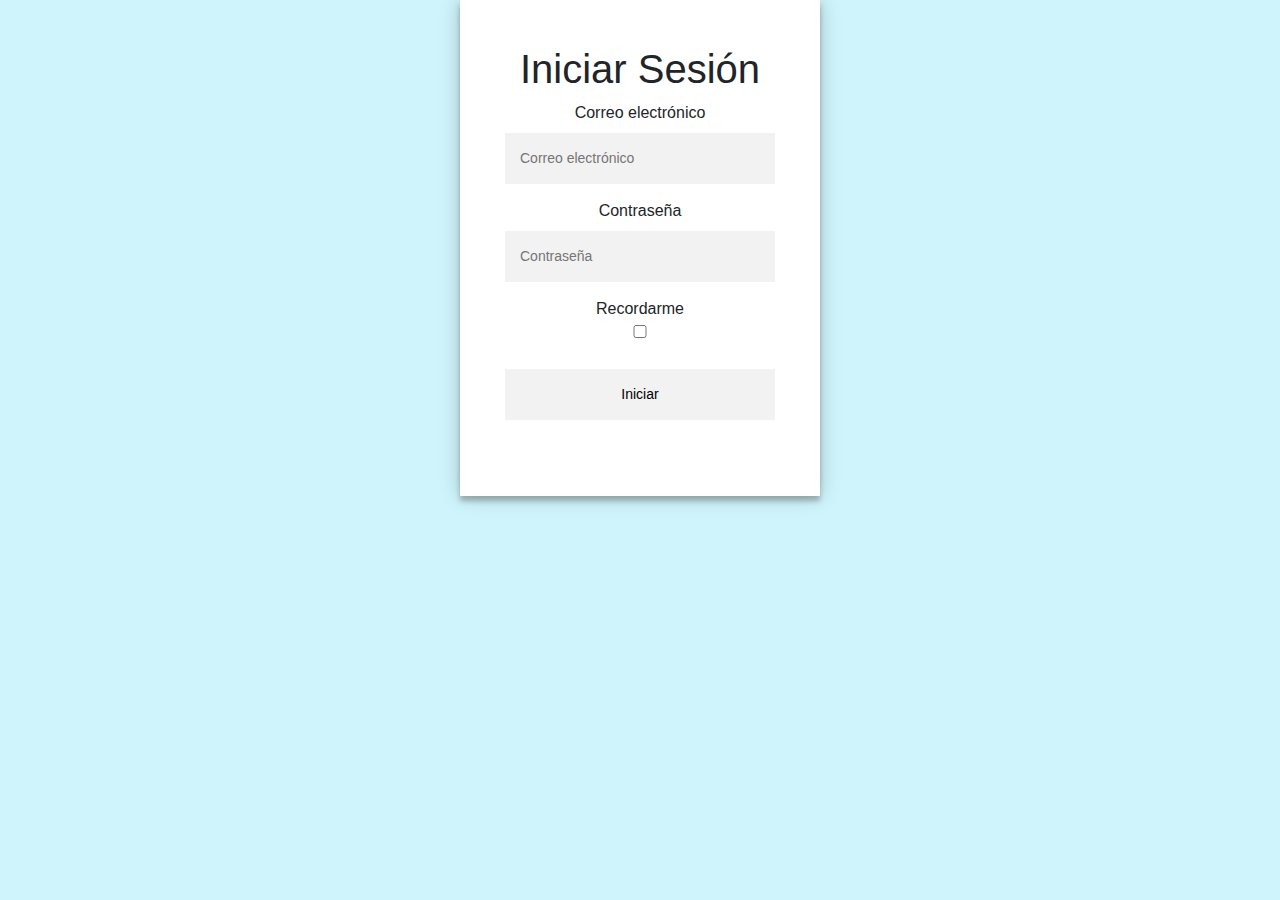
<file: index.html>
<!DOCTYPE html>
<!-- saved from url=(0049)https://getbootstrap.com/docs/4.3/examples/album/ -->
<html lang="en">

<head>
  <meta http-equiv="Content-Type" content="text/html; charset=UTF-8">
  <meta name="viewport" content="width=device-width, initial-scale=1, shrink-to-fit=no">
  <meta name="description" content="">
  <title>eMercado - Todo lo que busques está aquí</title>

  <link rel="canonical" href="https://getbootstrap.com/docs/4.3/examples/album/">
  <link href="https://fonts.googleapis.com/css?family=Raleway:300,300i,400,400i,700,700i,900,900i" rel="stylesheet">
  <!-- Bootstrap core CSS -->
  <link href="css/bootstrap.min.css" rel="stylesheet">
  <link href="css/styles.css" rel="stylesheet">
  <style>
    html, body{
      height: 100%;
    }
    .form {
  position: relative;
  z-index: 1;
  background: #FFFFFF;
  max-width: 360px;
  margin: 0 auto 100px;
  padding: 45px;
  text-align: center;
  box-shadow: 0 0 20px 0 rgba(0, 0, 0, 0.2), 0 5px 5px 0 rgba(0, 0, 0, 0.24);
}
.form input {
  font-family: "Roboto", sans-serif;
  outline: 0;
  background: #f2f2f2;
  width: 100%;
  border: 0;
  margin: 0 0 15px;
  padding: 15px;
  box-sizing: border-box;
  font-size: 14px;
}
.invalid{
  background-color: rgb(182, 18, 18);
  color:white;
}

.container .info span a {
  color: #000000;
  text-decoration: none;
}

body {
  background:#aaecf78f;     
}
    
  </style>
</head>

<body>
      <div class="row justify-content-md-center">
  <form class="form" id="form" action="home.html"> 
    <h1>Iniciar Sesión </h1>
    <label for="correo">Correo electrónico</label>
    <div class= "correo">
      <input type="correo" placeholder="Correo electrónico" id="correo" required>
      <label for="password">Contraseña</label>
      <input type="password" placeholder="Contraseña" id="password"required>
    </div>
    <p class="Recordar"name="Recordar">Recordarme<input type="checkbox"></p>
    <p><input id="boton btn-primary" type="submit" value="Iniciar"></p>
    
  </form>
</div>

<script src="js/init.js"></script>
<script src="js/login.js"></script>

</body>
</html>
</file>
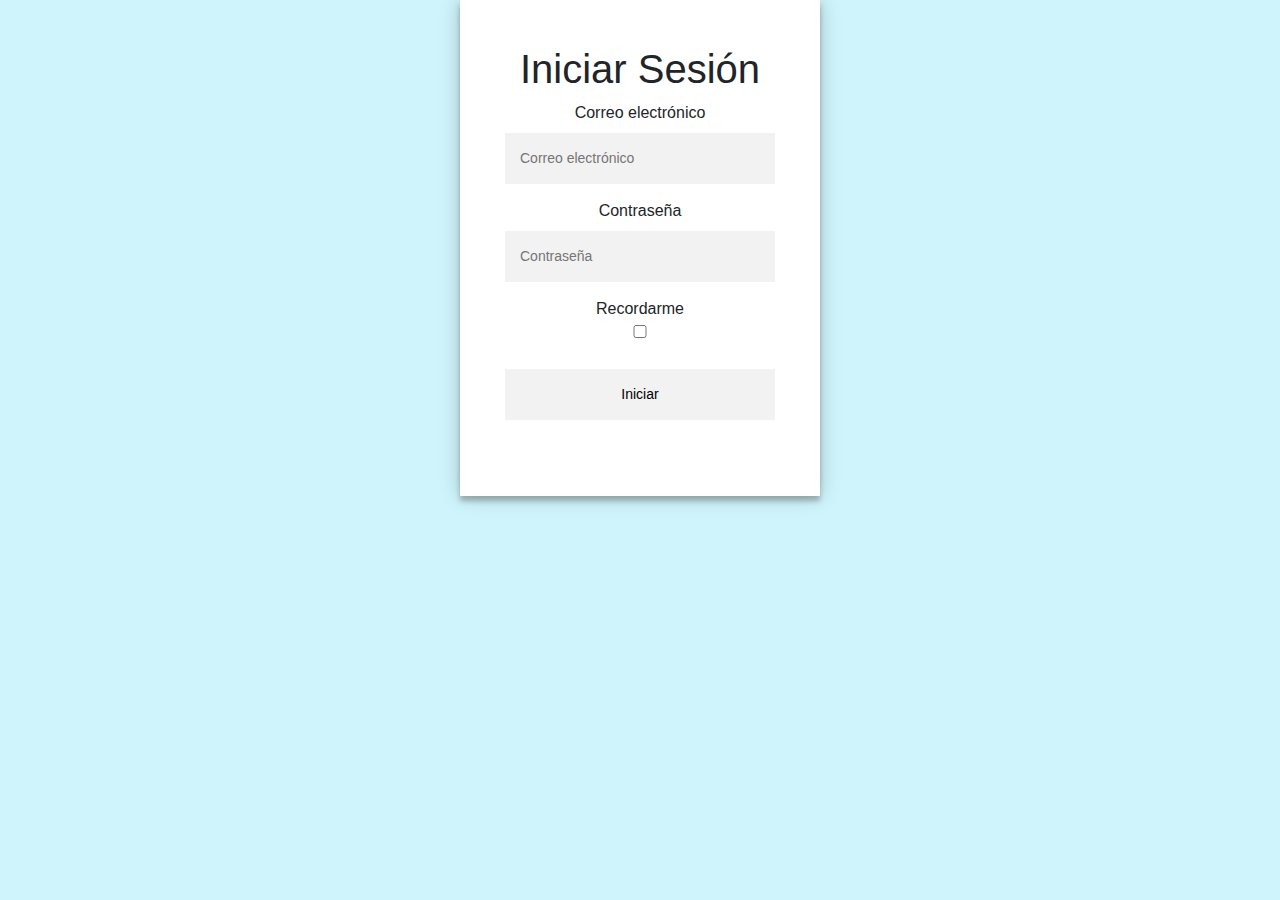
<file: cart.html>
<!DOCTYPE html>
<!-- saved from url=(0049)https://getbootstrap.com/docs/4.3/examples/album/ -->
<html lang="en">

<head>
  <script src="js/redireccionar.js"></script>
  <meta http-equiv="Content-Type" content="text/html; charset=UTF-8">

  <meta name="viewport" content="width=device-width, initial-scale=1, shrink-to-fit=no">
  <meta name="description" content="">
  <title>eMercado - Todo lo que busques está aquí</title>

  <link rel="canonical" href="https://getbootstrap.com/docs/4.3/examples/album/">
  <link href="https://fonts.googleapis.com/css?family=Raleway:300,300i,400,400i,700,700i,900,900i" rel="stylesheet">

  <style>
    .bd-placeholder-img {
      font-size: 1.125rem;
      text-anchor: middle;
      -webkit-user-select: none;
      -moz-user-select: none;
      -ms-user-select: none;
      user-select: none;
    }

    @media (min-width: 768px) {
      .bd-placeholder-img-lg {
        font-size: 3.5rem;
      }
    }
  </style>
  <link href="css/bootstrap.min.css" rel="stylesheet">
  <link href="css/styles.css" rel="stylesheet">
  <link href="css/dropzone.css" rel="stylesheet">
</head>

<body>

  <nav class="site-header sticky-top py-1 bg-dark">
    <div class="container d-flex flex-column flex-md-row justify-content-between">
      <a class="py-2 d-none d-md-inline-block" href="index.html">Inicio</a>
      <a class="py-2 d-none d-md-inline-block" href="categories.html">Categorías</a>
      <a class="py-2 d-none d-md-inline-block" href="products.html">Productos</a>
      <a class="py-2 d-none d-md-inline-block" href="sell.html">Vender</a>

      <div class="dropdown">
        <button class="btn btn-success" href="#"  type="button" id="mostrarUsuario"
         data-toggle="dropdown"
         aria-haspopup="true" aria-expanded="false">
          Dropdown button
        </button>
        <div class="dropdown-menu" aria-labelledby="mostrarUsuario">
          <a class="dropdown-item" id="carrito" href="cart.html"> Mi carrito </a> 
          <a class="dropdown-item" id="perfil" href="my-profile.html">Mi perfil</a>
          <a class="dropdown-item" id="cerrar" onclick="cerrar()">Cerrar sesión</a>
        </div>
    
    </div>
  </nav>
  
  <div class="container">
    <table class="table ">
      <thead>
        <tr><h5><div class="text-center p-4">PRODUCTOS DEL CARRITO</h5></tr>
          <p class="lead text-center">Veras aquí toda la información de los productos a comprar</p>
        <tr>
        <th class="table-primary"></th>
        <th class="table-primary formuOut" requeried><svg xmlns="http://www.w3.org/2000/svg" width="16" height="16" fill="currentColor"
          class="bi bi-check-circle" viewBox="0 0 16 16">
         <path d="M8 15A7 7 0 1 1 8 1a7 7 0 0 1 0 14zm0 1A8 8 0 1 0 8 0a8 8 0 0 0 0 16z"/>
         <path d="M10.97 4.97a.235.235 0 0 0-.02.022L7.477 9.417 5.384 7.323a.75.75 0 0 0-1.06 1.06L6.97 
         11.03a.75.75 0 0 0 1.079-.02l3.992-4.99a.75.75 0 0 0-1.071-1.05z"/>
        </svg> Artículo seleccionado</th> 

        <th class="table-primary" ><svg xmlns="http://www.w3.org/2000/svg" width="16" height="16" fill="currentColor" class="bi bi-box-seam" viewBox="0 0 16 16">
          <path d="M8.186 1.113a.5.5 0 0 0-.372 0L1.846 3.5l2.404.961L10.404 2l-2.218-.887zm3.564 1.426L5.596 5 8 5.961 14.154 3.5l-2.404-.961zm3.25 1.7-6.5 2.6v7.922l6.5-2.6V4.24zM7.5 14.762V6.838L1 4.239v7.923l6.5 2.6zM7.443.184a1.5 1.5 0 0 1 1.114 0l7.129 2.852A.5.5 0 0 1 16 3.5v8.662a1 1 0 0 1-.629.928l-7.185 2.874a.5.5 0 0 1-.372 0L.63 13.09a1 1 0 0 1-.63-.928V3.5a.5.5 0 0 1 .314-.464L7.443.184z"/>
        </svg> Cantidad de unidades</th>

        <th class="table-primary"><svg xmlns="http://www.w3.org/2000/svg" width="16" height="16" fill="currentColor" class="bi bi-cash" viewBox="0 0 16 16">
          <path d="M8 10a2 2 0 1 0 0-4 2 2 0 0 0 0 4z"/>
          <path d="M0 4a1 1 0 0 1 1-1h14a1 1 0 0 1 1 1v8a1 1 0 0 1-1 1H1a1 1 0 0 1-1-1V4zm3 0a2 2 0 0 1-2 2v4a2 2 0 0 1 2 2h10a2 2 0 0 1 2-2V6a2 2 0 0 1-2-2H3z"/>
        </svg> Precio unitario</th>

        <th class="table-primary"><svg xmlns="http://www.w3.org/2000/svg" width="16" height="16" fill="currentColor" class="bi bi-cash-coin" viewBox="0 0 16 16" >
          <path fill-rule="evenodd" d="M11 15a4 4 0 1 0 0-8 4 4 0 0 0 0 8zm5-4a5 5 0 1 1-10 0 5 5 0 0 1 10 0z"/>
          <path d="M9.438 11.944c.047.596.518 1.06 1.363 1.116v.44h.375v-.443c.875-.061 1.386-.529 1.386-1.207 0-.618-.39-.936-1.09-1.1l-.296-.07v-1.2c.376.043.614.248.671.532h.658c-.047-.575-.54-1.024-1.329-1.073V8.5h-.375v.45c-.747.073-1.255.522-1.255 1.158 0 .562.378.92 1.007 1.066l.248.061v1.272c-.384-.058-.639-.27-.696-.563h-.668zm1.36-1.354c-.369-.085-.569-.26-.569-.522 0-.294.216-.514.572-.578v1.1h-.003zm.432.746c.449.104.655.272.655.569 0 .339-.257.571-.709.614v-1.195l.054.012z"/>
          <path d="M1 0a1 1 0 0 0-1 1v8a1 1 0 0 0 1 1h4.083c.058-.344.145-.678.258-1H3a2 2 0 0 0-2-2V3a2 2 0 0 0 2-2h10a2 2 0 0 0 2 2v3.528c.38.34.717.728 1 1.154V1a1 1 0 0 0-1-1H1z"/>
          <path d="M9.998 5.083 10 5a2 2 0 1 0-3.132 1.65 5.982 5.982 0 0 1 3.13-1.567z"/>
        </svg> Subtotal</th>
        
        </tr>
      </thead>
      <tbody class="border border-primary" id= "cart"></tbody>
      
    </table>
    <br>
    <br>
    <div  class="container">
      <table class="table">
        <thead>
          <h5><strong>Costos</strong></h5>
          <tr>
            <th class="table-primary">Subtotal</th>
            <th class="table-primary">Costo de envío</th>
            <th class="table-primary">Total</th>
          </tr>
        </tr>
        <tr>
          <td id="subtotal" onchange="subtotal()" ></td>
          <td id="envio"></td>
          <td id="total"></td>
        </thead>
    
      </table>
      </div>

    <br>

<br>
  <hr class="mb-4">

 
   

    <form class="needs-validation" novalidate>
      <hr class="mb-4">
      <h5 class="mb-3">Tipo de envío</h5>
      
      <div class="d-block my-3">
        <div class="custom-control custom-radio">
         
          <input id="premium" name="publicationType" type="radio" class="custom-control-input" required="">
          <label class="custom-control-label" for="premium">Premium</label>
          
        </div>
        <div class="custom-control custom-radio">
          <input id="express" name="publicationType" type="radio" class="custom-control-input" required="">
          <label class="custom-control-label" for="express">Express</label>
          
        </div>
        <div class="custom-control custom-radio">
          <input id="standard" name="publicationType" type="radio" class="custom-control-input" required="">
          <label class="custom-control-label" for="standard">Estándar </label>
          
        </div>
      </div>
    
    <br>
    <hr class="mb-4">

      <div class="form-row">
        <div class="col-12"><svg xmlns="http://www.w3.org/2000/svg" width="16" height="16" fill="currentColor" class="bi bi-geo-alt" viewBox="0 0 16 16">
          <path d="M12.166 8.94c-.524 1.062-1.234 2.12-1.96 3.07A31.493 31.493 0 0 1 8 14.58a31.481 31.481 0 0 1-2.206-2.57c-.726-.95-1.436-2.008-1.96-3.07C3.304 7.867 3 6.862 3 6a5 5 0 0 1 10 0c0 .862-.305 1.867-.834 2.94zM8 16s6-5.686 6-10A6 6 0 0 0 2 6c0 4.314 6 10 6 10z"/>
          <path d="M8 8a2 2 0 1 1 0-4 2 2 0 0 1 0 4zm0 1a3 3 0 1 0 0-6 3 3 0 0 0 0 6z"/>
        </svg> <b>Datos de Dirección</b></div>
        <br>
        <div class="col-md-3 mb-3">
          
          
          <label for="validationCustom01">Calle</label>
          <input type="text" class="form-control" id="validarcalle" placeholder="Calle de dirección" value="" required>
          <div class="valid-feedback">
            Completo!
          </div>
          <div class="invalid-feedback">
            Complete este campo!
          </div>
        </div>
        <div class="col-md-3 mb-3">
          <label for="validationCustom02">Esquina</label>
          <input type="text" class="form-control" id="validaresquina" placeholder="Esquina" value="" required>
          <div class="valid-feedback">
            Completo!
          </div>
          <div class="invalid-feedback">
            Complete este campo!
          </div>
        </div>  
        <div class="col-md-3 mb-3">
          <label for="validationCustom02">Número</label>
          <input type="number" class="form-control" id="validarnumero" placeholder="Esquina" value="" required>
          <div class="valid-feedback">
            Completo!
          </div>
          <div class="invalid-feedback">
            Complete este campo!
          </div>
        </div>  
        </div>




        
        <hr class="mb-4">
      <button type="button" class="btn btn-primary col-3" data-toggle="modal" 
      data-target="#ejemploModal" data-whatever="@mdo"><svg xmlns="http://www.w3.org/2000/svg" width="16" height="16" fill="currentColor" class="bi bi-credit-card" viewBox="0 0 16 16">
        <path d="M0 4a2 2 0 0 1 2-2h12a2 2 0 0 1 2 2v8a2 2 0 0 1-2 2H2a2 2 0 0 1-2-2V4zm2-1a1 1 0 0 0-1 1v1h14V4a1 1 0 0 0-1-1H2zm13 4H1v5a1 1 0 0 0 1 1h12a1 1 0 0 0 1-1V7z"/>
        <path d="M2 10a1 1 0 0 1 1-1h1a1 1 0 0 1 1 1v1a1 1 0 0 1-1 1H3a1 1 0 0 1-1-1v-1z"/>
      </svg> Método de pago</button>
      <div class="modal fade" id="ejemploModal" tabindex="-1" role="dialog" aria-labelledby="ejemploModalLabel" aria-hidden="true">
        <div class="modal-dialog" role="document">
          <div class="modal-content">
            <div class="modal-header">
              <h5 class="modal-title" id="ejemploModalLabel">Datos de método de pago</h5>
              <button type="button" class="close" data-dismiss="modal" aria-label="Close">
                <span aria-hidden="true">&times;</span>
              </button>
            </div>
            <div class="modal-body">
              
              <form class="needs-validation" novalidate>
                
                <div class="form-group">
                  
                  <label for="text" class="col-form-label" >Transferencia bancaria:</label>
                  <input type="radio" name="hm" value="1" required>
                  
                  
                </div>
                <div class="form-group">
                  <label for="text" class="col-form-label">Número de cuenta</label>
                  <input type="number" class="form-control" id="cuentainfo">
                  
                </div>
                <div class="form-group">
                  <label for="text" class="col-form-label">Tarjeta de crédito:</label>
                  <input type="radio" name="hm" value="2"requeried>
                </div>
                <div class="form-group">
                  <label for="text" class="col-form-label">Número de tarjeta:</label>
                  <input type="number" class="form-control" id="tarjetainfo">
                </div>
                <div class="form-group">
                  <label for="text" class="col-form-label">Código de seguridad:</label>
                  <input type="number" class="form-control" id="codigoinfo">
                </div>
                <div class="form-group">
                  <label for="text" class="col-form-label">Fecha de vencimiento</label>
                 <input type="date" id="vencimiento"  name="vencimiento"  class="sm-form-control">
                 
                </div>
              </div>
              <div class="modal-footer">
                <button type="button" class="btn btn-secondary" data-dismiss="modal">Cerrar</button>
                <button type="submit" class="btn btn-primary">Guardar</button>
              </div>
          </div>
          </div>
      </div>
            <br>
            <br>
            <hr class="mb-4">
      <button class="btn btn-primary" type="submit"onclick="validacion()">Finalizar compra</button>

              
    </form>
  
    
    

  

    <div id= "spinner-wrapper">
      <div class="lds-ring">
      
  </div>
      <div></div>
      <div></div>
      <div></div>
    </div>
  </div>
 
  </div>
  <script src="js/jquery-3.4.1.min.js"></script>
  <script src="js/bootstrap.bundle.min.js"></script>
  <script src="js/dropzone.js"></script>
  <script src="js/init.js"></script>
  <script src="js/cart.js"></script>
</body>


</html>
</file>
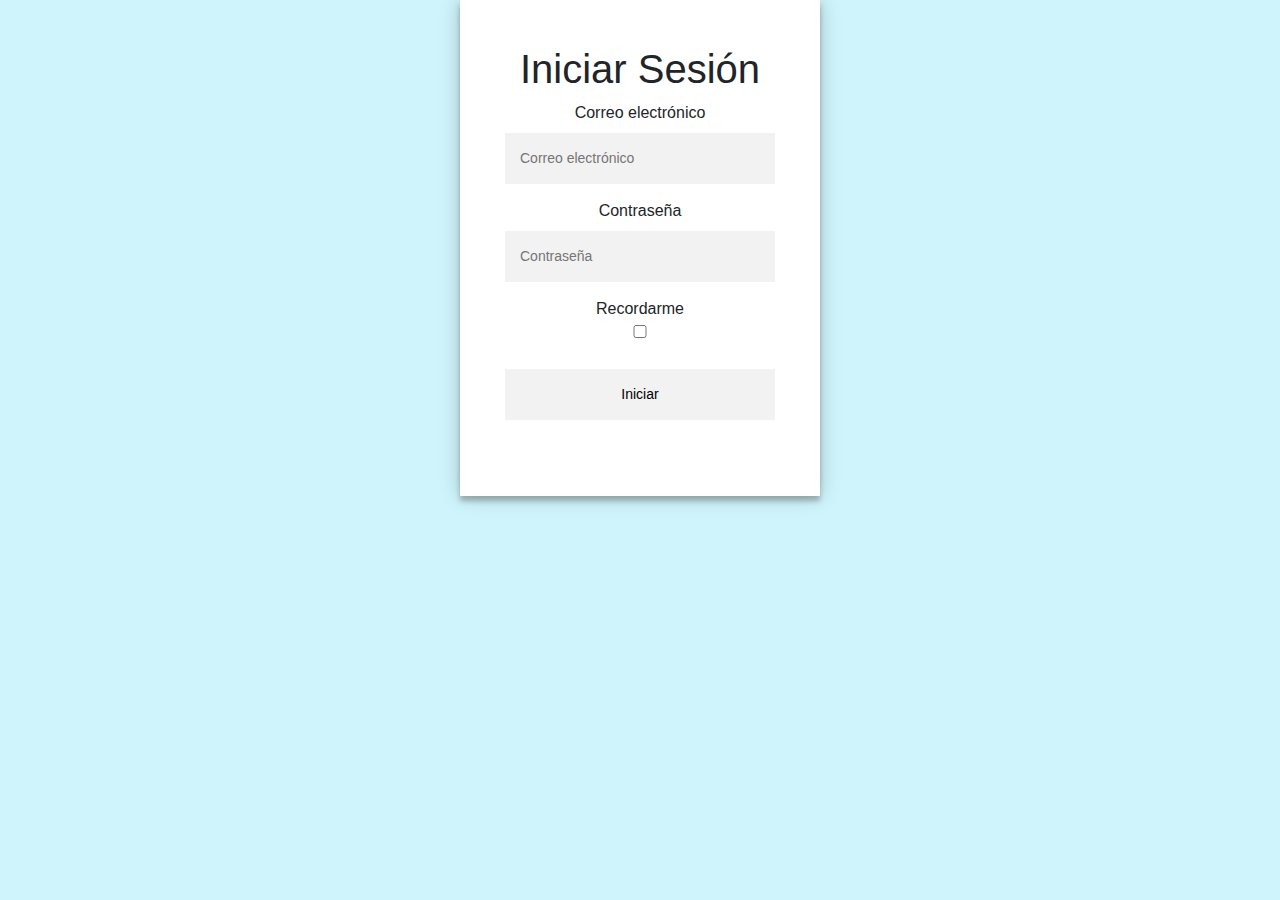
<file: categories.html>
<!DOCTYPE html>
<!-- saved from url=(0049)https://getbootstrap.com/docs/4.3/examples/album/ -->
<html lang="en">
  <head>
    <script src="js/redireccionar.js"></script>
    <meta http-equiv="Content-Type" content="text/html; charset=UTF-8">
    <meta name="viewport" content="width=device-width, initial-scale=1, shrink-to-fit=no">
    <meta name="description" content="">
    <title>eMercado - Todo lo que busques está aquí</title>

    <link rel="canonical" href="https://getbootstrap.com/docs/4.3/examples/album/">
    <link href="https://fonts.googleapis.com/css?family=Raleway:300,300i,400,400i,700,700i,900,900i" rel="stylesheet">
    <link href="css/font-awesome.min.css" rel="stylesheet">

    <link href="css/bootstrap.min.css" rel="stylesheet">
    <link href="css/styles.css" rel="stylesheet">
  </head>
  <body>
    <nav class="site-header sticky-top py-1 bg-dark">
      <div class="container d-flex flex-column flex-md-row justify-content-between">
        <a class="py-2 d-none d-md-inline-block" href="index.html">Inicio</a>
        <a class="py-2 d-none d-md-inline-block" href="categories.html">Categorías</a>
        <a class="py-2 d-none d-md-inline-block" href="products.html">Productos</a>
        <a class="py-2 d-none d-md-inline-block" href="sell.html">Vender</a>
        
        <div class="dropdown">
          <button class="btn btn-success" href="#"  type="button" id="mostrarUsuario"
           data-toggle="dropdown"
           aria-haspopup="true" aria-expanded="false">
            Dropdown button
          </button>
          <div class="dropdown-menu" aria-labelledby="mostrarUsuario">
            <a class="dropdown-item" id="carrito" href="cart.html"> Mi carrito </a> 
            <a class="dropdown-item" id="perfil" href="my-profile.html">Mi perfil</a>
            <a class="dropdown-item" id="cerrar" onclick="cerrar()">Cerrar sesión</a>
          </div>
      </div>
    </nav>

    <main role="main" class="pb-5">
        <div class="text-center p-4">
            <h2>Categorías</h2>
            <p class="lead">Verás aquí todas las categorías del sitio.</p>
        </div>
        <div class="container">
            <div class="row">
                <div class="col text-right">
                    <div class="btn-group btn-group-toggle mb-4" data-toggle="buttons">
                        <label class="btn btn-primary active" id="sortAsc" >
                            <input type="radio" name="options" autocomplete="off" checked>A-Z
                        </label>
                        <label class="btn btn-primary" id="sortDesc" >
                            <input type="radio" name="options" autocomplete="off">Z-A
                        </label>
                        <label class="btn btn-primary" id="sortByCount" >
                            <input type="radio" name="options" autocomplete="off"><i class="fas fa-sort-amount-down mr-1"></i>Cant.
                        </label>
                    </div>
                </div>
            </div>
            <div class="row justify-content-end">
              <div class="col-md-6"></div>
                <div class="col-md-6 col-sm-12 mb-1 container">
                  <div class="row container p-0 m-0">
                    <div class="col">
                      <p class="font-weight-normal text-right my-2">Cant.</p>
                    </div>
                    <div class="col">
                      <input class="form-control" type="number" placeholder="min." id="rangeFilterCountMin">
                    </div>
                    <div class="col">
                      <input class="form-control" type="number" placeholder="máx." id="rangeFilterCountMax">
                    </div>
                    <div class="col-3 p-0">
                      <div class="btn-group" role="group">
                        <button class="btn btn-light btn-block" id="rangeFilterCount">Filtrar</button>
                        <button class="btn btn-link btn-sm" id="clearRangeFilter">Limpiar</button>
                      </div>
                    </div>
                  </div>
                </div>
            </div>
            <div class="row">
                <div class="list-group" id="cat-list-container">
                </div>
            </div>
        </div>
    </main>
    <footer class="text-muted primary">
      <div class="container">
        <p class="float-right">
          <a href="#">Volver arriba</a>
        </p>
        <p>Este sitio forma parte de Desarrollo Web - JAP - 2020</p>
        <p>Clickea <a target="_blank" href="Letra.pdf">aquí</a> para descargar la letra del obligatorio.</p>
      </div>
    </footer>
    <div id="spinner-wrapper"><div class="lds-ring"><div></div><div></div><div></div><div></div></div></div>
    <script src="js/jquery-3.4.1.min.js"></script>
    <script src="js/bootstrap.bundle.min.js"></script>
    <script src="js/init.js"></script>
    <script src="js/categories.js"></script>
    <script src="js/login.js"></script>  
  </body>
</html>
</file>
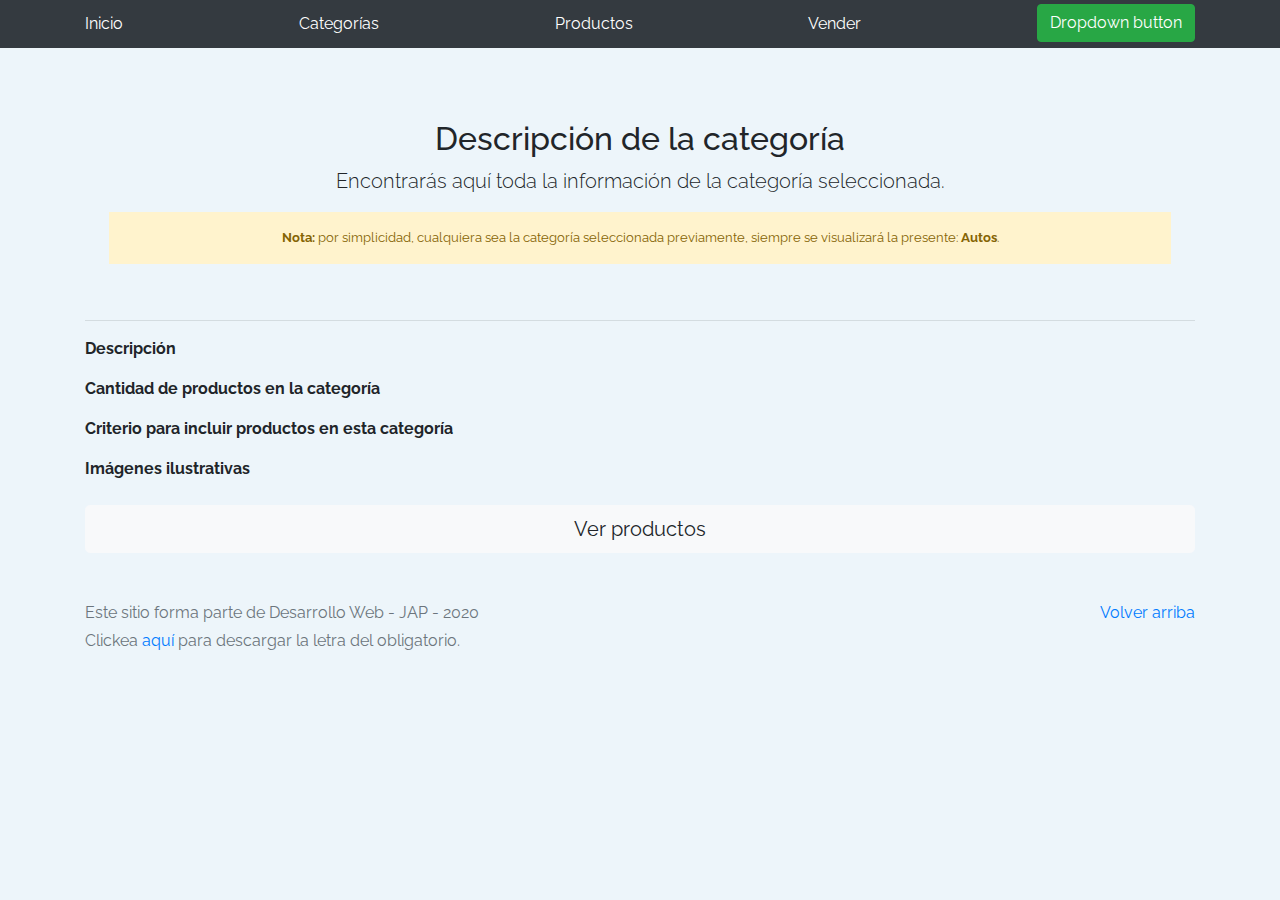
<file: category-info.html>
<!DOCTYPE html>
<!-- saved from url=(0049)https://getbootstrap.com/docs/4.3/examples/album/ -->
<html lang="en">

<head>
  <meta http-equiv="Content-Type" content="text/html; charset=UTF-8">
  <meta name="viewport" content="width=device-width, initial-scale=1, shrink-to-fit=no">
  <meta name="description" content="">
  <title>eMercado - Todo lo que busques está aquí</title>

  <link rel="canonical" href="https://getbootstrap.com/docs/4.3/examples/album/">
  <link href="https://fonts.googleapis.com/css?family=Raleway:300,300i,400,400i,700,700i,900,900i" rel="stylesheet">
  <!-- Bootstrap core CSS -->
  <link href="css/bootstrap.min.css" rel="stylesheet">
  <link href="css/styles.css" rel="stylesheet">
</head>

<body>
  <nav class="site-header sticky-top py-1 bg-dark">
    <div class="container d-flex flex-column flex-md-row justify-content-between">
      <a class="py-2 d-none d-md-inline-block" href="index.html">Inicio</a>
      <a class="py-2 d-none d-md-inline-block" href="categories.html">Categorías</a>
      <a class="py-2 d-none d-md-inline-block" href="products.html">Productos</a>
      <a class="py-2 d-none d-md-inline-block" href="sell.html">Vender</a>
      <div class="dropdown">
        <button class="btn btn-success" href="#"  type="button" id="mostrarUsuario"
         data-toggle="dropdown"
         aria-haspopup="true" aria-expanded="false">
          Dropdown button
        </button>
        <div class="dropdown-menu" aria-labelledby="mostrarUsuario">
          <a class="dropdown-item" id="carrito" href="cart.html"> Mi carrito </a> 
          <a class="dropdown-item" id="perfil" href="my-profile.html">Mi perfil</a>
          <a class="dropdown-item" id="cerrar" onclick="cerrar()">Cerrar sesión</a>
        </div>
    </div>
  </nav>
  <main role="main">
    <div class="container mt-5">
      <div class="text-center p-4">
        <h2>Descripción de la categoría</h2>
        <p class="lead">Encontrarás aquí toda la información de la categoría seleccionada.</p>
        <p class="small alert-warning py-3"><strong>Nota: </strong>por simplicidad, cualquiera sea la categoría
          seleccionada previamente, siempre se visualizará la presente: <strong>Autos</strong>.</p>
      </div>
      <h3 id="categoryName"></h3>
      <hr class="my-3">
      <dl>
        <dt>Descripción</dt>
        <dd>
          <p id="categoryDescription"></p>
        </dd>

        <dt>Cantidad de productos en la categoría</dt>
        <dd>
          <p id="productCount"></p>
        </dd>

        <dt>Criterio para incluir productos en esta categoría</dt>
        <dd>
          <p id="productCriteria"></p>
        </dd>

        <dt>Imágenes ilustrativas</dt>
        <dd>
          <div class="row text-center text-lg-left pt-2" id="productImagesGallery">
          </div>
        </dd>
      </dl>
      <a type="button" class="btn btn-light btn-lg btn-block" href="products.html">Ver productos</a>
    </div>
  </main>
  <footer class="text-muted">
    <div class="container">
      <p class="float-right">
        <a href="#">Volver arriba</a>
      </p>
      <p>Este sitio forma parte de Desarrollo Web - JAP - 2020</p>
      <p>Clickea <a target="_blank" href="Letra.pdf">aquí</a> para descargar la letra del obligatorio.</p>
    </div>
  </footer>
  <div id="spinner-wrapper">
    <div class="lds-ring">
      <div></div>
      <div></div>
      <div></div>
      <div></div>
    </div>
  </div>
  <script src="js/jquery-3.4.1.min.js"></script>
  <script src="js/bootstrap.bundle.min.js"></script>
  <script src="js/init.js"></script>
  <script src="js/category-info.js"></script>
</body>

</html>
</file>
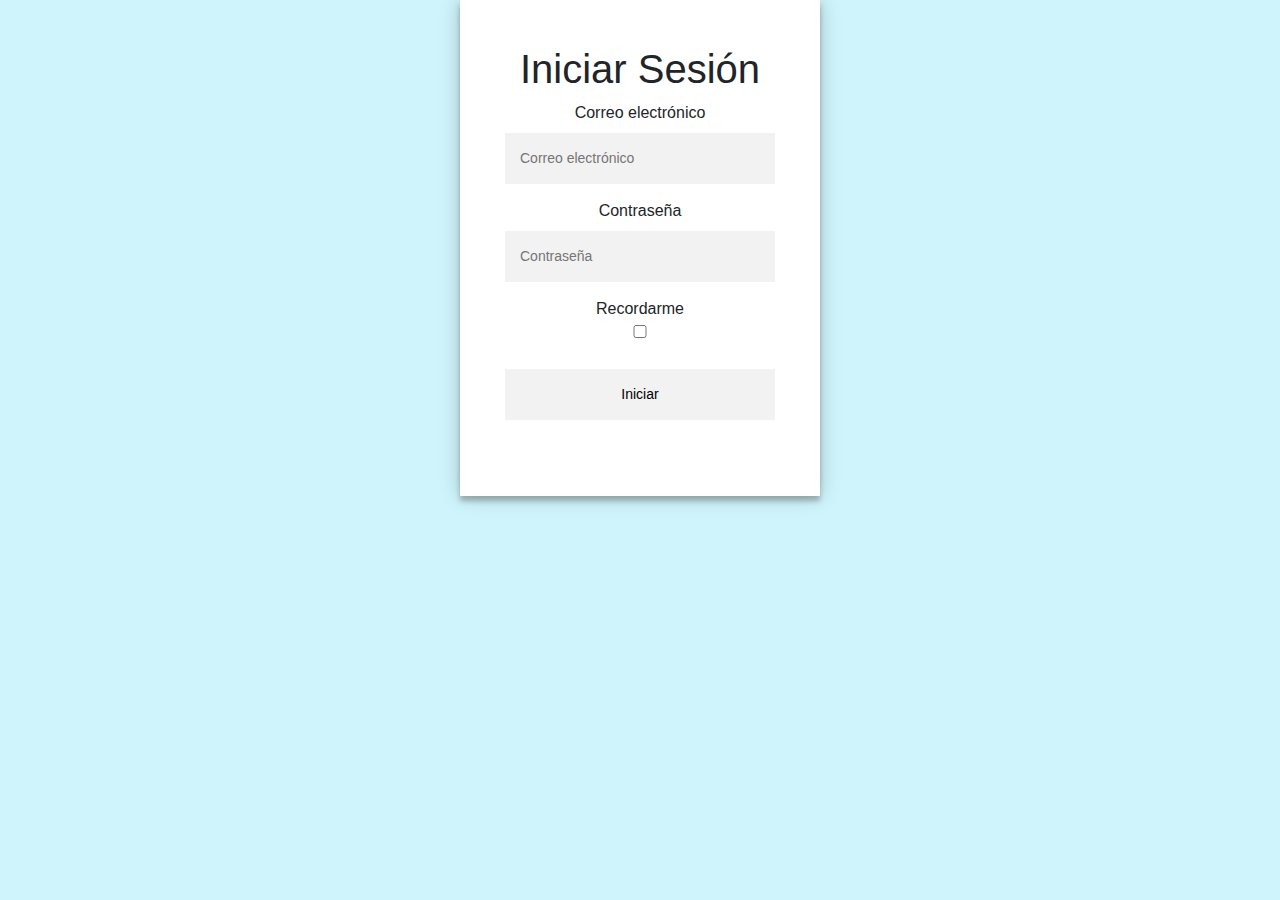
<file: home.html>
<!DOCTYPE html>
<!-- saved from url=(0049)https://getbootstrap.com/docs/4.3/examples/album/ -->
<html lang="en">
  <head>
    <script src="js/redireccionar.js"></script>
    <meta http-equiv="Content-Type" content="text/html; charset=UTF-8">
    <meta name="viewport" content="width=device-width, initial-scale=1, shrink-to-fit=no">
    <meta name="description" content="">
    <title>eMercado - Todo lo que busques está aquí</title>

    <link rel="canonical" href="https://getbootstrap.com/docs/4.3/examples/album/">
    <link href="https://fonts.googleapis.com/css?family=Raleway:300,300i,400,400i,700,700i,900,900i" rel="stylesheet">
    <!-- Bootstrap core CSS -->
    <link href="css/bootstrap.min.css" rel="stylesheet">
    <link href="css/styles.css" rel="stylesheet">
  </head>
  <body>
   
    <nav class="site-header sticky-top py-1 bg-dark">
      <div class="container d-flex flex-column flex-md-row justify-content-between">
        <a class="py-2 d-none d-md-inline-block" href="index.html">Inicio</a>
        <a class="py-2 d-none d-md-inline-block" href="categories.html">Categorías</a>
        <a class="py-2 d-none d-md-inline-block" href="products.html">Productos</a>
        <a class="py-2 d-none d-md-inline-block" href="sell.html">Vender</a>
       
         
        <div class="dropdown">
          <button class="btn btn-success" href="#"  type="button" id="mostrarUsuario"
           data-toggle="dropdown"
           aria-haspopup="true" aria-expanded="false">
            Dropdown button
          </button>
          <div class="dropdown-menu" aria-labelledby="mostrarUsuario">
            <a class="dropdown-item" id="carrito" href="cart.html"> Mi carrito </a> 
            <a class="dropdown-item" id="perfil" href="my-profile.html">Mi perfil</a>
            <a class="dropdown-item" id="cerrar" onclick="cerrar()">Cerrar sesión</a>
          </div>
        </div>
      </div>
    </nav>
    <main role="main">
      <section class="jumbotron text-center">
        <div class="m-5">
          <h1></h1>
        </div>
      </section>
      <div class="album py-5 bg-light">
        <div class="container">
          <div class="row">
            <div class="col-md-4">
              <a href="categories.html" class="card mb-4 shadow-sm custom-card">
                <img class="bd-placeholder-img card-img-top"  src="img/cat1.jpg">
                <h3 class="m-3">Autos (122)</h3>
                <div class="card-body">
                  <p class="card-text">Los mejores precios en autos 0 kilómetro, de alta y media gama.</p>
                </div>
              </a>
            </div>
            <div class="col-md-4">
                <a href="categories.html" class="card mb-4 shadow-sm custom-card">
                  <img class="bd-placeholder-img card-img-top" src="img/cat2.jpg">
                  <h3 class="m-3">Juguetes (354)</h3>
                  <div class="card-body">
                    <p class="card-text">Encuentra aquí los mejores precios para niños/as de cualquier edad.</p>
                  </div>
                </a>
            </div>
            <div class="col-md-4">
                <a href="categories.html" class="card mb-4 shadow-sm custom-card">
                  <img class="bd-placeholder-img card-img-top" src="img/cat3.jpg">
                  <h3 class="m-3">Muebles (157)</h3>
                  <div class="card-body">
                    <p class="card-text">Muebles antiguos, nuevos y para ser armados por uno mismo.</p>
                  </div>
                </a>
            </div>
            <div class="col-md-4">
                <a href="categories.html" class="card mb-4 shadow-sm custom-card">
                  <img class="bd-placeholder-img card-img-top" src="img/cat4.jpg">
                  <h3 class="m-3">Herramientas (452)</h3>
                  <div class="card-body">
                    <p class="card-text">Herramientas para cualquier tipo de trabajo.</p>
                  </div>
                </a>
            </div>
            <div class="col-md-4">
                <a href="categories.html" class="card mb-4 shadow-sm custom-card">
                  <img class="bd-placeholder-img card-img-top" src="img/cat5.jpg">
                  <h3 class="m-3">Computadoras (724)</h3>
                  <div class="card-body">
                    <p class="card-text">Todo en cuanto a computadoras, para uso de oficina y/o juegos.</p>
                  </div>
                </a>
            </div>
            <div class="col-md-4">
                <a href="categories.html" class="card mb-4 shadow-sm custom-card">
                  <img class="bd-placeholder-img card-img-top" src="img/cat6.jpg">
                  <h3 class="m-3">Vestimenta (841)</h3>
                  <div class="card-body">
                    <p class="card-text">Gran variedad de ropa, nueva y de segunda mano.</p>
                  </div>
                </a>
            </div>
          </div>
          <div class="row">
              <a type="button" class="btn btn-light btn-lg btn-block" href="categories.html">Ver todas</a>
          </div>
        </div>
      </div>
    </main>
    <footer class="text-muted">
      <div class="container">
        <p class="float-right">
          <a href="#">Volver arriba</a>
        </p>
        <p>Este sitio forma parte de Desarrollo Web - JAP - 2020</p>
        <p>Clickea <a target="_blank" href="Letra.pdf">aquí</a> para descargar la letra del obligatorio.</p>
      </div>
    </footer>
    <script src="js/jquery-3.4.1.min.js"></script>
    <script src="js/bootstrap.bundle.min.js"></script>
    <script src="js/init.js"></script>
    <script src="js/login.js"></script>  
    
  </body>
</html>
</file>
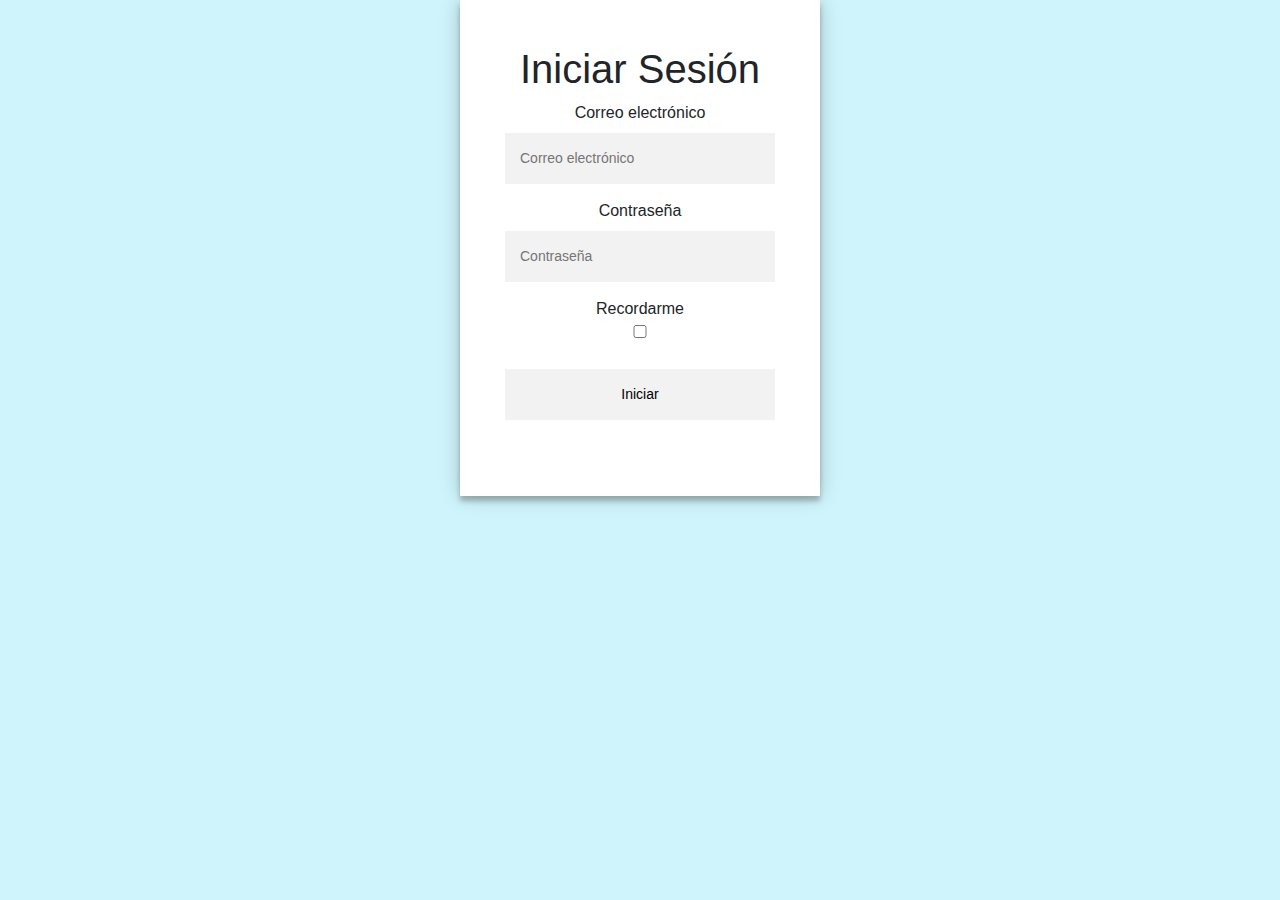
<file: my-profile.html>
<!DOCTYPE html>
<!-- saved from url=(0049)https://getbootstrap.com/docs/4.3/examples/album/ -->
<html lang="en">

<head>
  <script src="js/redireccionar.js"></script>
  <meta http-equiv="Content-Type" content="text/html; charset=UTF-8">

  <meta name="viewport" content="width=device-width, initial-scale=1, shrink-to-fit=no">
  <meta name="description" content="">
  <title>eMercado - Todo lo que busques está aquí</title>

  <link rel="canonical" href="https://getbootstrap.com/docs/4.3/examples/album/">
  <link href="https://fonts.googleapis.com/css?family=Raleway:300,300i,400,400i,700,700i,900,900i" rel="stylesheet">

  <style>
    .bd-placeholder-img {
      font-size: 1.125rem;
      text-anchor: middle;
      -webkit-user-select: none;
      -moz-user-select: none;
      -ms-user-select: none;
      user-select: none;
    }

    @media (min-width: 768px) {
      .bd-placeholder-img-lg {
        font-size: 3.5rem;
      }
    }
  </style>
  <link href="css/bootstrap.min.css" rel="stylesheet">
  <link href="css/styles.css" rel="stylesheet">
  <link href="css/dropzone.css" rel="stylesheet">
</head>

<body>
  <nav class="site-header sticky-top py-1 bg-dark">
    <div class="container d-flex flex-column flex-md-row justify-content-between">
      <a class="py-2 d-none d-md-inline-block" href="index.html">Inicio</a>
      <a class="py-2 d-none d-md-inline-block" href="categories.html">Categorías</a>
      <a class="py-2 d-none d-md-inline-block" href="products.html">Productos</a>
      <a class="py-2 d-none d-md-inline-block" href="sell.html">Vender</a>
      
      <div class="dropdown">
        <button class="btn btn-success" href="#"  type="button" id="mostrarUsuario"
         data-toggle="dropdown"
         aria-haspopup="true" aria-expanded="false">
          Dropdown button
        </button>
        <div class="dropdown-menu" aria-labelledby="mostrarUsuario">
          <a class="dropdown-item" id="carrito" href="cart.html"> Mi carrito </a> 
          <a class="dropdown-item" id="perfil" href="my-profile.html">Mi perfil</a>
          <a class="dropdown-item" id="cerrar" onclick="cerrar()">Cerrar sesión</a>
        </div>
    </div>
    </div>
  </nav>

  <main role="main" class="pb-5">
    <div class="text-center p-4">
        <h2>Mi perfil</h2>
        <p class="lead">Verás aquí toda la información de tu perfil.</p>
    </div>

  

    <div class="row justify-content-md-center">
      <div class="col-md-3 mb-3">
        <label for="mostrarNombre">
          <svg xmlns="http://www.w3.org/2000/svg" width="16" height="16" fill="currentColor"
           class="bi bi-person" viewBox="0 0 16 16">
          <path d="M8 8a3 3 0 1 0 0-6 3 3 0 0 0 0 6zm2-3a2 2 0 1 1-4 0 2 2 0 0 1 4 0zm4 8c0 1-1 1-1 1H3s-1 0-1-1 1-4 6-4 6 3 6 4zm-1-.004c-.001-.246-.154-.986-.832-1.664C11.516 10.68 10.289 10 8 10c-2.29 0-3.516.68-4.168 1.332-.678.678-.83 1.418-.832 1.664h10z"/>
        </svg> Nombre</label>
        <input type="text" id="mostrarNombre" class="form-control" 
        placeholder="Nombre" value="" required>
        <div class="valid-feedback">
          
        </div>
      </div>


      <div class="col-md-3 mb-3">
        <label for="mostrarApellido"><svg xmlns="http://www.w3.org/2000/svg" width="16" height="16" 
          fill="currentColor" class="bi bi-person" viewBox="0 0 16 16">
            <path d="M8 8a3 3 0 1 0 0-6 3 3 0 0 0 0 6zm2-3a2 2 0 1 1-4 0 2 2 0 0 1 4 0zm4 8c0 1-1 1-1 1H3s-1 0-1-1 1-4 6-4 6 3 6 4zm-1-.004c-.001-.246-.154-.986-.832-1.664C11.516 10.68 10.289 10 8 10c-2.29 0-3.516.68-4.168 1.332-.678.678-.83 1.418-.832 1.664h10z"/>
          </svg> Apellido</label>
        <input type="text" id="mostrarApellido" class="form-control" 
        placeholder="Apellido" value="" required>
        <div class="valid-feedback">
         
        </div>
      </div>
    </div>


    
    <div class="row justify-content-md-center">
      <div class="col-md-3 mb-3">
        <label for="mostrarEmail"><svg xmlns="http://www.w3.org/2000/svg" width="16" height="16" 
          fill="currentColor" class="bi bi-envelope" viewBox="0 0 16 16">
          <path d="M0 4a2 2 0 0 1 2-2h12a2 2 0 0 1 2 2v8a2 2 0 0 1-2 2H2a2 2 0 0 1-2-2V4zm2-1a1 1 0 0 0-1 1v.217l7 4.2 7-4.2V4a1 1 0 0 0-1-1H2zm13 2.383-4.758 2.855L15 11.114v-5.73zm-.034 6.878L9.271 8.82 8 9.583 6.728 8.82l-5.694 3.44A1 1 0 0 0 2 13h12a1 1 0 0 0 .966-.739zM1 11.114l4.758-2.876L1 5.383v5.73z"/>
        </svg> Email</label>
        <input type="email" id="mostrarEmail" class="form-control "  
        placeholder="Email" required>
        <div class="valid-feedback">
          
        </div>
      </div>

      <div class="col-md-3 mb-3">
        <label for="mostrarTelefono"><svg xmlns="http://www.w3.org/2000/svg" width="16" height="16" 
          fill="currentColor" class="bi bi-telephone" viewBox="0 0 16 16">
          <path d="M3.654 1.328a.678.678 0 0 0-1.015-.063L1.605 2.3c-.483.484-.661 1.169-.45 1.77a17.568 17.568 0 0 0 4.168 6.608 17.569 17.569 0 0 0 6.608 4.168c.601.211 1.286.033 1.77-.45l1.034-1.034a.678.678 0 0 0-.063-1.015l-2.307-1.794a.678.678 0 0 0-.58-.122l-2.19.547a1.745 1.745 0 0 1-1.657-.459L5.482 8.062a1.745 1.745 0 0 1-.46-1.657l.548-2.19a.678.678 0 0 0-.122-.58L3.654 1.328zM1.884.511a1.745 1.745 0 0 1 2.612.163L6.29 2.98c.329.423.445.974.315 1.494l-.547 2.19a.678.678 0 0 0 .178.643l2.457 2.457a.678.678 0 0 0 .644.178l2.189-.547a1.745 1.745 0 0 1 1.494.315l2.306 1.794c.829.645.905 1.87.163 2.611l-1.034 1.034c-.74.74-1.846 1.065-2.877.702a18.634 18.634 0 0 1-7.01-4.42 18.634 18.634 0 0 1-4.42-7.009c-.362-1.03-.037-2.137.703-2.877L1.885.511z"/>
        </svg> Teléfono de contacto</label>
        <input type="number" id="mostrarTelefono" class="form-control " 
        placeholder="Teléfono"  required>
        <div class="valid-feedback">
          
        </div>
      </div>
    </div>

    <div class="row justify-content-md-center">
    <div class="col-md-3 mb-3">
      <label for="mostrarEdad"><svg xmlns="http://www.w3.org/2000/svg" width="16" height="16" fill="currentColor" class="bi bi-calendar2-date" viewBox="0 0 16 16">
              <path d="M6.445 12.688V7.354h-.633A12.6 12.6 0 0 0 4.5 8.16v.695c.375-.257.969-.62 1.258-.777h.012v4.61h.675zm1.188-1.305c.047.64.594 1.406 1.703 1.406 1.258 0 2-1.066 2-2.871 0-1.934-.781-2.668-1.953-2.668-.926 0-1.797.672-1.797 1.809 0 1.16.824 1.77 1.676 1.77.746 0 1.23-.376 1.383-.79h.027c-.004 1.316-.461 2.164-1.305 2.164-.664 0-1.008-.45-1.05-.82h-.684zm2.953-2.317c0 .696-.559 1.18-1.184 1.18-.601 0-1.144-.383-1.144-1.2 0-.823.582-1.21 1.168-1.21.633 0 1.16.398 1.16 1.23z"/>
              <path d="M3.5 0a.5.5 0 0 1 .5.5V1h8V.5a.5.5 0 0 1 1 0V1h1a2 2 0 0 1 2 2v11a2 2 0 0 1-2 2H2a2 2 0 0 1-2-2V3a2 2 0 0 1 2-2h1V.5a.5.5 0 0 1 .5-.5zM2 2a1 1 0 0 0-1 1v11a1 1 0 0 0 1 1h12a1 1 0 0 0 1-1V3a1 1 0 0 0-1-1H2z"/>
              <path d="M2.5 4a.5.5 0 0 1 .5-.5h10a.5.5 0 0 1 .5.5v1a.5.5 0 0 1-.5.5H3a.5.5 0 0 1-.5-.5V4z"/>
            </svg> Edad</label>
      <input type="number" id="mostrarEdad"  class="form-control " 
      placeholder="Edad"  required>
      <div class="valid-feedback">
        
      </div>
    </div>
  </div>


  <div class="row justify-content-md-center">
    <button type="button" 
    class="btn btn-lg btn-primary"
     data-toggle="popover" 
     title="Guardar datos"
     data-content="Los datos guardados del perfil se pueden ver en el botón: Datos de mi perfil"
     onclick="guardarDatos()">Guardar Datos</button>
     
    
  </div>
  
  <br>
  <br>

  

  <br>
  <div class="row justify-content-md-center">
<button type="button" class="btn btn-primary" data-toggle="modal" data-target="#exampleModal"onclick="recuperarDatos()">
  Datos de mi perfil
</button>
</div>

<div class="modal fade" id="exampleModal" tabindex="-1" role="dialog" aria-labelledby="exampleModalLabel" aria-hidden="true">
  <div class="modal-dialog" role="document">
    <div class="modal-content">
      <div class="modal-header">
        <h5 class="modal-title" id="exampleModalLabel">Datos de mi perfil</h5>
        <button type="button" class="close" data-dismiss="modal" aria-label="Close">
          <span aria-hidden="true">&times;</span>
        </button>
      </div>
      <div class="modal-body">
        <p id="datos" class="text-withe"></p>
      </div>
    </div>
  </div>
</div>
  
  
  <div id="spinner-wrapper">
    <div class="lds-ring">
      <div></div>
      <div></div>
      <div></div>
      <div></div>
    </div>
  </div>
</div>
  <script src="js/jquery-3.4.1.min.js"></script>
  <script src="js/bootstrap.bundle.min.js"></script>
  <script src="js/dropzone.js"></script>
  <script src="js/init.js"></script>
  <script src="js/my-profile.js"></script>
  
</body>

</html>
</file>
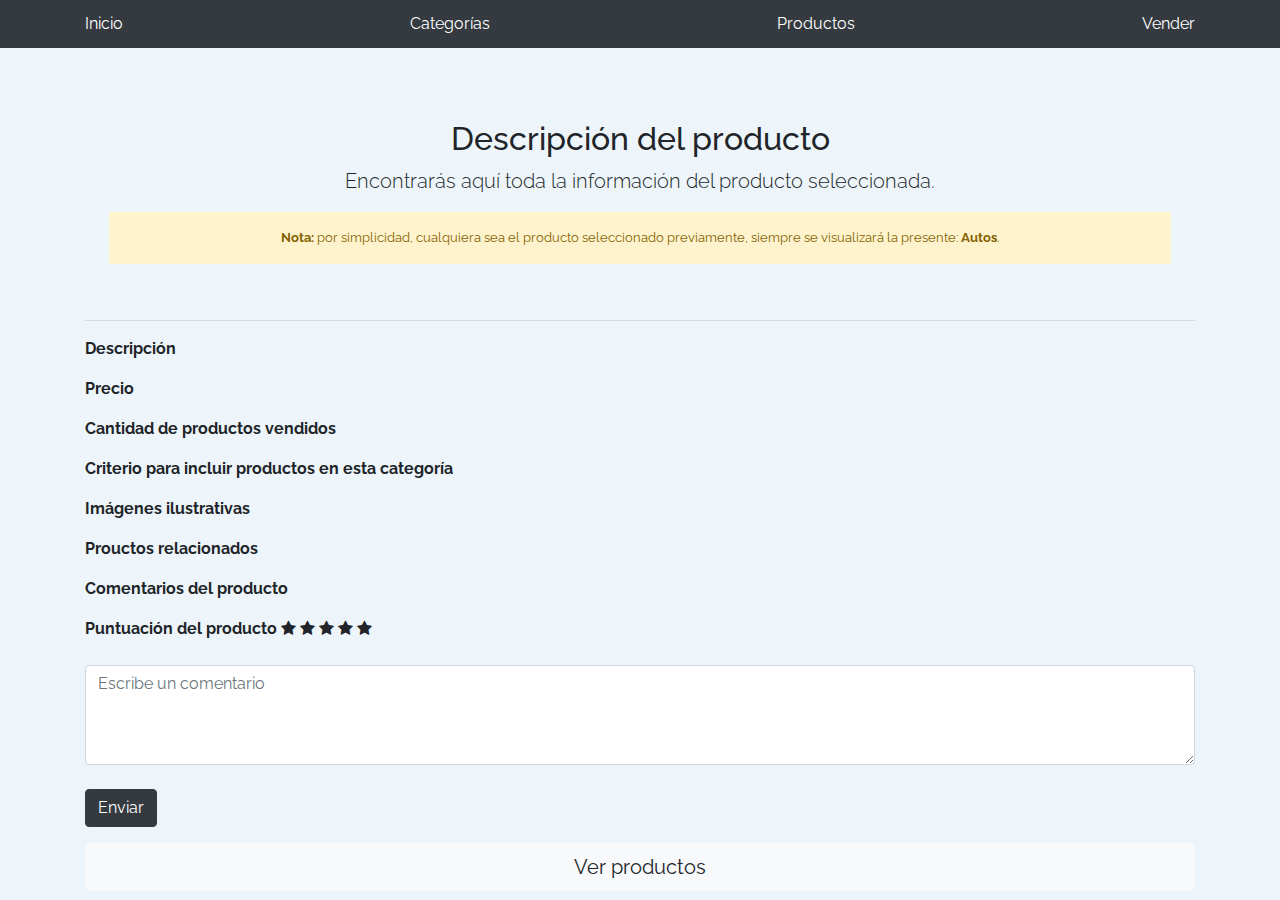
<file: product-info.html>
<!DOCTYPE html>
<!-- saved from url=(0049)https://getbootstrap.com/docs/4.3/examples/album/ -->
<html lang="en">

<head>
  <meta http-equiv="Content-Type" content="text/html; charset=UTF-8">
  <meta name="viewport" content="width=device-width, initial-scale=1, shrink-to-fit=no">
  <meta name="description" content="">
  <title>eMercado - Todo lo que busques está aquí</title>

  <link rel="canonical" href="https://getbootstrap.com/docs/4.3/examples/album/">
  <link href="https://fonts.googleapis.com/css?family=Raleway:300,300i,400,400i,700,700i,900,900i" rel="stylesheet">
  <link href="css/font-awesome.min.css" rel="stylesheet">
  <link href="css/bootstrap.min.css" rel="stylesheet">
  <link href="css/styles.css" rel="stylesheet">
  <link href="https://cdnjs.cloudflare.com/ajax/libs/font-awesome/4.7.0/css/font-awesome.min.css" rel="stylesheet">

<body>
  <nav class="site-header sticky-top py-1 bg-dark">
    <div class="container d-flex flex-column flex-md-row justify-content-between">
      <a class="py-2 d-none d-md-inline-block" href="index.html">Inicio</a>
      <a class="py-2 d-none d-md-inline-block" href="categories.html">Categorías</a>
      <a class="py-2 d-none d-md-inline-block" href="products.html">Productos</a>
      <a class="py-2 d-none d-md-inline-block" href="sell.html">Vender</a>
     
      
    </div>
  </nav>
  <main role="main">
    <div class="container mt-5">
      <div class="text-center p-4">
        <h2>Descripción del producto</h2>
        <p class="lead">Encontrarás aquí toda la información del producto seleccionada.</p>
        <p class="small alert-warning py-3"><strong>Nota: </strong>por simplicidad, cualquiera sea el producto
          seleccionado previamente, siempre se visualizará la presente: <strong>Autos</strong>.</p>
      </div>
      <h3 id="productName"></h3>
      <hr class="my-3">
      <dl>
        <dt>Descripción</dt>
        <dd>
          <p id="productDescription"></p>
        </dd>
        <dt>Precio</dt>
        <dd>
          <p id="productPrice"></p>
        </dd>

        <dt>Cantidad de productos vendidos</dt>
        <dd>
          <p id="productCount"></p>
        </dd>

        <dt>Criterio para incluir productos en esta categoría</dt>
        <dd>
          <p id="productCriteria"></p>
        </dd>

        <dt>Imágenes ilustrativas</dt>
        <dd>
          <div class="row text-center text-lg-left pt-2" id="productImagesGallery">
          </div>
        </dd>
        <dt>Prouctos relacionados</dt>
        <dd>
          <div class="row text-center text-lg-left pt-2" id="relatedProducts">
          </div>
        </dd>

        <dt>Comentarios del producto</dt>
        <dd>
            <p id="usersComments"></p>

        </dd>

        <dt> Puntuación del producto
          <span class="fa fa-star" onclick="calificar()" style="cursor: pointer;" id="star1"></span>
          <span class="fa fa-star" onclick="calificar()" style="cursor: pointer;" id="star2"></span>
          <span class="fa fa-star" onclick="calificar()" style="cursor: pointer;" id="star3"></span>
          <span class="fa fa-star" onclick="calificar()" style="cursor: pointer;" id="star4"></span>
          <span class="fa fa-star" onclick="calificar()" style="cursor: pointer;" id="star5"></span>
        </dt> 
      <br>
      <div class="form-floating">
        <textarea class="form-control" placeholder="Escribe un comentario" id="floatingTextarea2" style="height: 100px"></textarea>
      </div>
      <br>
      <button type="submit" class="btn btn-dark">Enviar</button>
      </dl>

      

 

      <a type="button" class="btn btn-light btn-lg btn-block" href="products.html">Ver productos</a>
    </div>
  </main>
  </footer>
  <div id="spinner-wrapper">
    <div class="lds-ring">
      <div></div>
      <div></div>
      <div></div>
      <div></div>
    </div>
  </div>
  <script src="js/jquery-3.4.1.min.js"></script>
  <script src="js/bootstrap.bundle.min.js"></script>
  <script src="js/init.js"></script>
  <script src="js/product-info.js"></script>
  <script src="js/products.js"></script>
</body>

</html>
</file>
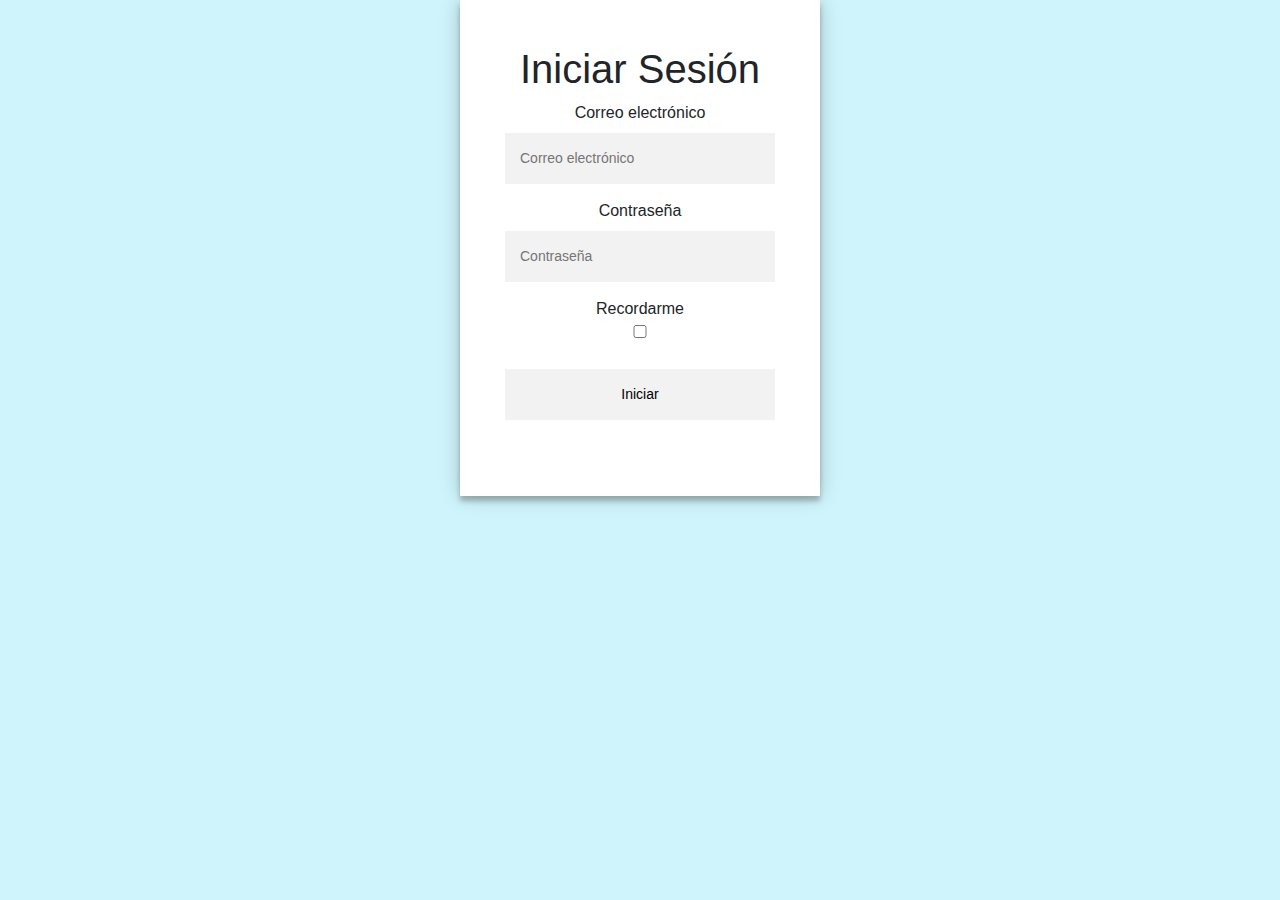
<file: products.html>
<!DOCTYPE html>
<!-- saved from url=(0049)https://getbootstrap.com/docs/4.3/examples/album/ -->
<html lang="en">
  <head>
    <script src="js/redireccionar.js"></script>
    <meta http-equiv="Content-Type" content="text/html; charset=UTF-8">
    <meta name="viewport" content="width=device-width, initial-scale=1, shrink-to-fit=no">
    <meta name="description" content="">
    <title>eMercado - Todo lo que busques está aquí</title>

    <link rel="canonical" href="https://getbootstrap.com/docs/4.3/examples/album/">
    <link href="https://fonts.googleapis.com/css?family=Raleway:300,300i,400,400i,700,700i,900,900i" rel="stylesheet">
    <link href="css/font-awesome.min.css" rel="stylesheet">
    <link href="css/bootstrap.min.css" rel="stylesheet">
    <link href="css/styles.css" rel="stylesheet">
  </head>
  <body>

    <nav class="navbar navbar-expand-lg navbar-light site-header sticky-top py-1 bg-dark">
      <div class="container d-flex flex-column flex-md-row justify-content-between">
        <button class="navbar-toggler" type="button" data-toggle="collapse" data-target="#navbarNavAltMarkup" aria-controls="navbarNavAltMarkup" aria-expanded="false" aria-label="Toggle navigation">
          <span class="navbar-toggler-icon"></span>
        </button>
        <div class="collapse navbar-collapse" id="navbarNavAltMarkup">
          <div class="navbar-nav container d-flex flex-column flex-md-row justify-content-between">
        <a class=" py-2 d-none d-sm-inline-block" href="index.html">Inicio</a>
        <a class=" py-2 d-none d-sm-inline-block" href="categories.html">Categorías</a>
        <a class=" py-2 d-none d-sm-inline-block" href="products.html">Productos</a>
        <a class="py-2 d-none d-sm-inline-block" href="sell.html">Vender</a>
        
        <div class="dropdown">
          <button class="btn btn-success d-sm-inline-block" href="#"  type="button" id="mostrarUsuario"
           data-toggle="dropdown"
           aria-haspopup="true" aria-expanded="false">
            Dropdown button
          </button>
          <div class="dropdown-menu" aria-labelledby="mostrarUsuario">
            <a class="dropdown-item" id="carrito" href="cart.html"> Mi carrito </a> 
            <a class="dropdown-item" id="perfil" href="my-profile.html">Mi perfil</a>
            <a class="dropdown-item" id="cerrar" onclick="cerrar()">Cerrar sesión</a>
          </div>
      </div>
      
    </nav>
  <main role="main" class="pb-5">
      <div class="text-center p-4">
          <h2>Productos</h2>
          <p class="lead">Verás aquí todas los productos del sitio.</p>
      </div>
      <div class="container">
        <div class="row">
            <div class="col text-right">
                <div class="btn-group btn-group-toggle mb-4" data-toggle="buttons">
                    <label class="btn btn-primary" id="ascendente" >
                      <input type="radio" name="options" autocomplete="off"><i class="fas fa-sort-amount-up mr-1"></i>$asc
                  </label>
                <label class="btn btn-primary" id="descendente" >
                  <input type="radio" name="options" autocomplete="off"><i class="fas fa-sort-amount-down mr-1"></i>$desc
              </label>
              <label class="btn btn-primary" id="relevancia" >
                <input type="radio" name="options" autocomplete="off"><i class="fas fa-sort-amount-down mr-1"></i>Relevancia
            </label>
                </div>
            </div>
        </div>
        
        <div class="row justify-content-end">
          <div class="col-md-6"></div>
            <div class="col-md-6 col-sm-12 mb-1 container">
              <div class="row container p-0 m-0">
                <div class="col">
                  <p class="font-weight-normal text-right my-2">Precio</p>
                </div>
                <div class="col">
                  <input class="form-control" type="number" placeholder="min." id="rangeFilterCountMin">
                </div>
                <div class="col">
                  <input class="form-control" type="number" placeholder="máx." id="rangeFilterCountMax">
                </div>
                <div class="col-3 p-0">
                  <div class="btn-group" role="group">
                    <button class="btn btn-light btn-block" id="rangeFilterCount">Filtrar</button>
                    <button class="btn btn-link btn-sm" id="clearRangeFilter">Limpiar</button>
                  </div>
                </div>
              </div>
            </div>
        </div>
        
        <div class="container">
          <div class="row" id="cat-list-container">
          </div>
      </div>
              

              </div>
            </div>
          </div>
            
        </div>
    </div>
</main>
    <div id="spinner-wrapper"><div class="lds-ring"><div></div><div></div><div></div><div></div></div></div>
    <script src="js/login.js"></script>    
    <script src="js/jquery-3.4.1.min.js"></script>
    <script src="js/bootstrap.bundle.min.js"></script>
    <script src="js/init.js"></script>
    <script src="js/products.js"></script>
    

    </div>



  </body>
</html>
</file>
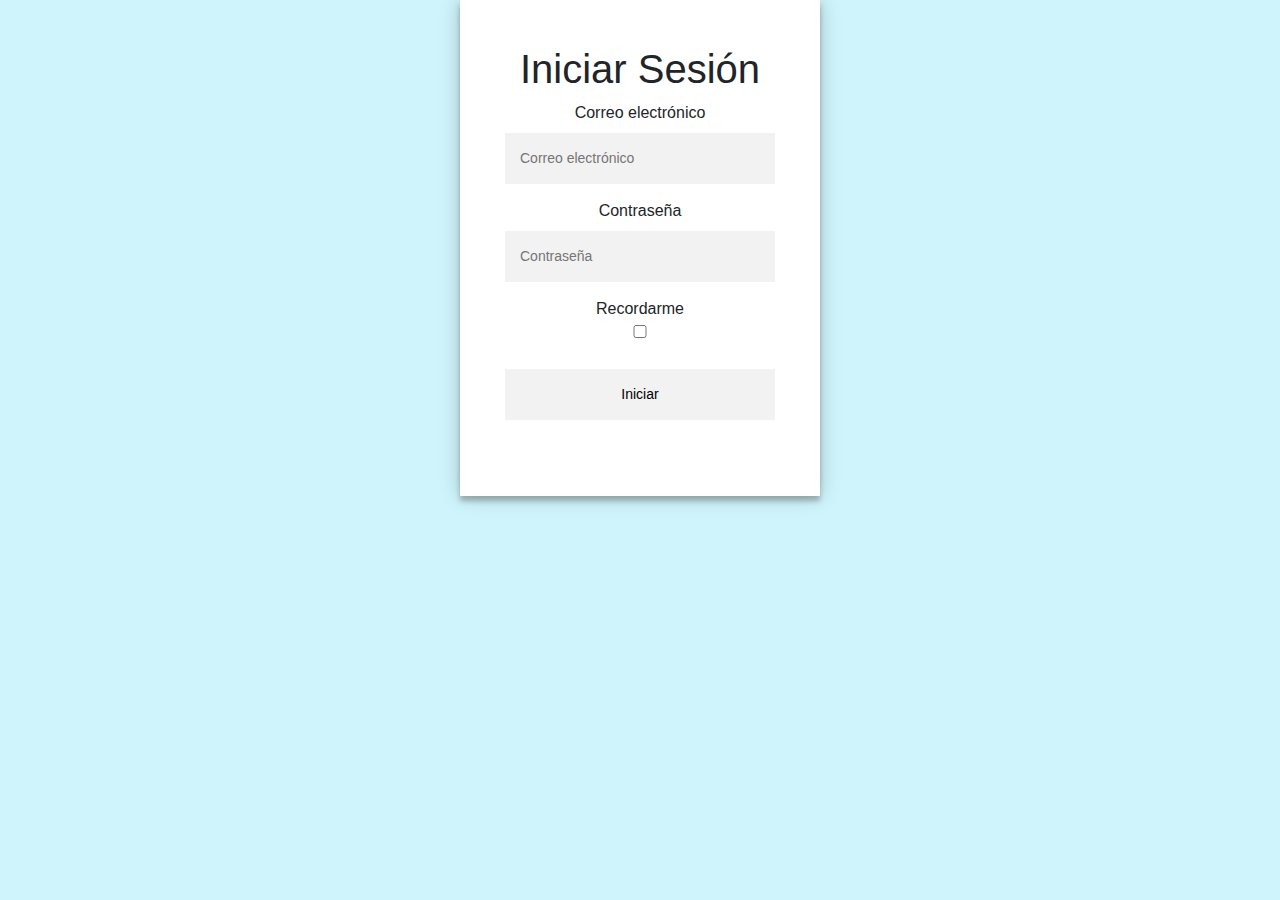
<file: sell.html>
<!DOCTYPE html>
<!-- saved from url=(0049)https://getbootstrap.com/docs/4.3/examples/album/ -->
<html lang="en"><head>
  <script src="js/redireccionar.js"></script>
  <meta http-equiv="Content-Type" content="text/html; charset=UTF-8">
    
    <meta name="viewport" content="width=device-width, initial-scale=1, shrink-to-fit=no">
    <meta name="description" content="">
    <title>eMercado - Todo lo que busques está aquí</title>

    <link rel="canonical" href="https://getbootstrap.com/docs/4.3/examples/album/">
    <link href="https://fonts.googleapis.com/css?family=Raleway:300,300i,400,400i,700,700i,900,900i" rel="stylesheet">

    <style>
      .bd-placeholder-img {
        font-size: 1.125rem;
        text-anchor: middle;
        -webkit-user-select: none;
        -moz-user-select: none;
        -ms-user-select: none;
        user-select: none;
      }

      @media (min-width: 768px) {
        .bd-placeholder-img-lg {
          font-size: 3.5rem;
        }
      }
    </style>
    <link href="css/bootstrap.min.css" rel="stylesheet">
    <link href="css/styles.css" rel="stylesheet">
    <link href="css/dropzone.css" rel="stylesheet">
  </head>
  <body>
    <nav class="site-header sticky-top py-1 bg-dark">
      <div class="container d-flex flex-column flex-md-row justify-content-between">
        <a class="py-2 d-none d-md-inline-block" href="index.html">Inicio</a>
        <a class="py-2 d-none d-md-inline-block" href="categories.html">Categorías</a>
        <a class="py-2 d-none d-md-inline-block" href="products.html">Productos</a>
        <a class="py-2 d-none d-md-inline-block" href="sell.html">Vender</a>
        
        <div class="dropdown">
          <button class="btn btn-success" href="#"  type="button" id="mostrarUsuario"
           data-toggle="dropdown"
           aria-haspopup="true" aria-expanded="false">
            Dropdown button
          </button>
          <div class="dropdown-menu" aria-labelledby="mostrarUsuario">
            <a class="dropdown-item" id="carrito" href="cart.html"> Mi carrito </a> 
            <a class="dropdown-item" id="perfil" href="my-profile.html">Mi perfil</a>
            <a class="dropdown-item" id="cerrar" onclick="cerrar()">Cerrar sesión</a>
          </div>
      </div>
    </nav>
      <div class="container">
        <div class="text-center p-4">
          <h2>Vender</h2>
          <p class="lead">Ingresa los datos del artículo a vender.</p>
        </div>
        <div class="row justify-content-md-center">
          <div class="col-md-8 order-md-1">
            <h4 class="mb-3">Información del producto</h4>
            <form class="needs-validation" id="sell-info">
              <div class="row">
                <div class="col-md-6 mb-3">
                  <label for="productName">Nombre</label>
                  <input type="text" class="form-control" id="productName" placeholder="" value="" >
                  <div class="invalid-feedback">
                    Ingresa un nombre
                  </div>
                </div>
              </div>
              <div class="row">
                <div class="col-md-8 order-md-1">
                    <label for="zip">Imágenes</label>
                    <div class="needsclick dz-clickable" id="file-upload">
                      <div class="dz-message needsclick">
                        Arrastra tus fotos aquí<br>
                      </div>
                    </div>
                </div>
              </div>
              <div class="row">
                  <div class="col-md-12 mb-3">
                      <label for="productDescription">Descripción</label>
                      <textarea class="form-control" id="productDescription" rows="3"></textarea>
                  </div>
                </div>
              <div class="row">
                <div class="col-md-3 mb-3">
                  <label for="zip">Costo</label>
                  <input type="number" class="form-control" id="productCostInput" placeholder="" required="" value="0" min="0">
                  <div class="invalid-feedback">
                    El costo debe ser mayor que 0.
                  </div>
                </div>
                <div class="col-md-4 mb-3">
                    <label for="state">Moneda</label>
                    <select class="custom-select d-block w-100" id="productCurrency" required="">
                      <option selected>Pesos Uruguayos (UYU)</option>
                      <option>Dólares (USD)</option>
                    </select>
                    <div class="invalid-feedback">
                      Ingresa una categoría válida.
                    </div>
                  </div>
              </div>
              <div class="row">
                  <div class="col-md-7 mb-3">
                  <label for="state">Categoría</label>
                  <select class="custom-select d-block w-100" id="productCategory">
                    <option value="">Elija la categoría...</option>
                    <option>Autos</option>
                    <option>Juguetes</option>
                    <option>Muebles</option>
                    <option>Herramientas</option>
                    <option>Computadoras</option>
                    <option>Vestimenta</option>
                  </select>
                  <div class="invalid-feedback">
                    Por favor ingresa una categoría válida.
                  </div>
                </div>
              </div>
              <div class="row">
                  <div class="col-md-3 mb-3">
                    <label for="productCountInput">Cantidad en stock</label>
                    <input type="number" class="form-control" id="productCountInput" placeholder="" required="" value="1" min="0">
                    <div class="invalid-feedback">
                      La cantidad es requerida.
                    </div>
                  </div>
                </div>
              <hr class="mb-4">
              <h5 class="mb-3">Tipo de publicación</h5>
              <div class="d-block my-3">
                <div class="custom-control custom-radio">
                  <input id="goldradio" name="publicationType" type="radio" class="custom-control-input" checked="" required="">
                  <label class="custom-control-label" for="goldradio">Gold (13%)</label>
                </div>
                <div class="custom-control custom-radio">
                  <input id="premiumradio" name="publicationType" type="radio" class="custom-control-input" required="">
                  <label class="custom-control-label" for="premiumradio">Premium (7%)</label>
                </div>
                <div class="custom-control custom-radio">
                  <input id="standardradio" name="publicationType" type="radio" class="custom-control-input" required="">
                  <label class="custom-control-label" for="standardradio">Estándar (3%)</label>
                </div>
                <div class="row">
                  <button type="button" class="m-1 btn btn-link" data-toggle="modal" data-target="#contidionsModal">Ver condiciones</button>
                </div>
              </div>
              <hr class="mb-4">
              <h4 class="mb-3">Costos</h4>
              <ul class="list-group mb-3">
                  <li class="list-group-item d-flex justify-content-between lh-condensed">
                    <div>
                      <h6 class="my-0">Precio</h6>
                      <small class="text-muted">Unitario del producto</small>
                    </div>
                    <span class="text-muted" id="productCostText">-</span>
                  </li>
                  <li class="list-group-item d-flex justify-content-between lh-condensed">
                    <div>
                      <h6 class="my-0">P0rcentaje</h6>
                      <small class="text-muted">Según el tipo de publicación</small>
                    </div>
                    <span class="text-muted" id="comissionText">-</span>
                  </li>
                  <li class="list-group-item d-flex justify-content-between">
                    <span>Total ($)</span>
                    <strong id="totalCostText">-</strong>
                  </li>
                </ul>
              <hr class="mb-4">
              <button class="btn btn-primary btn-lg" type="submit">Vender</button>
            </form>
          </div>
        </div>
      </div>
      <footer class="text-muted">
        <div class="container">
            <p>Este sitio forma parte de Desarrollo Web - JAP - 2020</p>
            <p>Clickea <a target="_blank" href="Letra.pdf">aquí</a> para descargar la letra del obligatorio.</p>
        </div>
      </footer>
      <div class="alert fade" role="alert" id="alertResult">
          <span id="resultSpan"></span>
          <button type="button" class="close" data-dismiss="alert" aria-label="Close">
              <span aria-hidden="true">&times;</span>
          </button>
      </div>

      <div class="modal fade" tabindex="-1" role="dialog" id="contidionsModal">
        <div class="modal-dialog" role="document">
          <div class="modal-content">
            <div class="modal-header">
              <h5 class="modal-title">Condiciones de publicación</h5>
              <button type="button" class="close" data-dismiss="modal" aria-label="Close">
                <span aria-hidden="true">&times;</span>
              </button>
            </div>
            <div class="modal-body">
              <div class="container">
                  <div class="row">
                      <h5 class="text-warning">Gold (13%)</h5>
                      <p class="muted text-justify">Tu producto se verá de forma promocionada en portada, además de las condiciones de Premium y Estándar.</p>
                  </div>
                  <hr>
                  <div class="row">
                      <h5 class="text-primary">Stándar (7%)</h5>
                      <p class="muted text-justify">Se mostrará el producto en los primeros lugares de resultados de búsqueda, así cómo cuando se ingrese a la categoría que pertenezca.</p>
                  </div>
                  <hr>
                  <div class="row">
                      <h5 class="text-secondary">Estándar (3%)</h5>
                      <p class="muted text-justify">El producto se listará en la categoría correspondiente, así como en los resultados de búsquedas que coincidan con las palabras claves en el nombre.</p>
                  </div>
              </div>
            </div>
            <div class="modal-footer">
              <button type="button" class="btn btn-primary" data-dismiss="modal">Cerrar</button>
            </div>
          </div>
        </div>
      </div>
      <div id="spinner-wrapper"><div class="lds-ring"><div></div><div></div><div></div><div></div></div></div>
      <script src="js/jquery-3.4.1.min.js"></script>
      <script src="js/bootstrap.bundle.min.js"></script>
      <script src="js/dropzone.js"></script>
      <script src="js/init.js"></script>
      <script src="js/sell.js"></script>
    </body>
</html>
</file>
<file: css/styles.css>
.jumbotron, .card-body, .container, .site-header{
    font-family: 'Raleway', serif !important;
}

body{
  background-color:#edf5fa;

}
.jumbotron .display-4{
    font-weight: bold;
}

.jumbotron {
  height: 50vh;
  padding: 5em inherit;
  margin-bottom: 0;
  background-color: #53C0FB;
  background: url('../img/cover_back.png');
  background-size: cover;
  background-position: center;
  background-repeat: no-repeat;
  color: black;
  font-weight: bold;
}

@media (min-width: 768px) {
  .jumbotron {
    padding-top: 6rem;
    padding-bottom: 6rem;
  }
}

.jumbotron p:last-child {
  margin-bottom: 0;
}

.jumbotron-heading {
  font-weight: 300;
}

.jumbotron .container {
  max-width: 40rem;
  background-color: rgba(255, 255, 255, 0.5);
  border-radius: 10px;
  text-shadow: 1px 1px 2px grey;
}

.jumbotron .lead{
  font-size: 38px;
}

footer {
  padding-top: 3rem;
  padding-bottom: 3rem;
}

footer p {
  margin-bottom: .25rem;
}

.site-header a {
  color: white;
  transition: ease-in-out color .15s;
}

.light-text {
  color: white;
}

.site-header .dropdown-menu a {
  color: black;
}

.dropzone{
  border: 2px dashed #0087F7;
  border-radius: 5px;
  background: white;
}

.alert{
  position: fixed;
  top:80px;
  width: 50%;
  left: 50%;
  transform: translate(-50%, 0);
}

.lds-ring {
  display: inline-block;
  position: relative;
  width: 64px;
  height: 64px;
  top:50%;
  left: 50%;
}
.lds-ring div {
  box-sizing: border-box;
  display: block;
  position: absolute;
  width: 51px;
  height: 51px;
  margin: 6px;
  border: 6px solid #fff;
  border-radius: 50%;
  animation: lds-ring 1.2s cubic-bezier(0.5, 0, 0.5, 1) infinite;
  border-color: #fff transparent transparent transparent;
}
.lds-ring div:nth-child(1) {
  animation-delay: -0.45s;
}
.lds-ring div:nth-child(2) {
  animation-delay: -0.3s;
}
.lds-ring div:nth-child(3) {
  animation-delay: -0.15s;
}
@keyframes lds-ring {
  0% {
    transform: rotate(0deg);
  }
  100% {
    transform: rotate(360deg);
  }
}

#spinner-wrapper{
  position: fixed;
  background-color: rgba(0,0,0,0.5);
  width:100%;
  height: 100%;
  top:0;
  left:0;
  z-index: 1021;
  display: none;
}

a.custom-card,
a.custom-card:hover {
  color: inherit;
  text-decoration: inherit;
}

.checked {
  color: orange;
}

#carro{
  text-align: initial;
  display: block;
  margin-left: 33%;
  margin-right: auto;
}
</file>
<file: css/dropzone.css>
/*
 * The MIT License
 * Copyright (c) 2012 Matias Meno <m@tias.me>
 */
.dropzone, .dropzone * {
  box-sizing: border-box; }

.dropzone {
  position: relative; }
  .dropzone .dz-preview {
    position: relative;
    display: inline-block;
    width: 120px;
    margin: 0.5em; }
    .dropzone .dz-preview .dz-progress {
      display: block;
      height: 15px;
      border: 1px solid #aaa; }
      .dropzone .dz-preview .dz-progress .dz-upload {
        display: block;
        height: 100%;
        width: 0;
        background: green; }
    .dropzone .dz-preview .dz-error-message {
      color: red;
      display: none; }
    .dropzone .dz-preview.dz-error .dz-error-message, .dropzone .dz-preview.dz-error .dz-error-mark {
      display: block; }
    .dropzone .dz-preview.dz-success .dz-success-mark {
      display: block; }
    .dropzone .dz-preview .dz-error-mark, .dropzone .dz-preview .dz-success-mark {
      position: absolute;
      display: none;
      left: 30px;
      top: 30px;
      width: 54px;
      height: 58px;
      left: 50%;
      margin-left: -27px; }

@-webkit-keyframes passing-through {
  0% {
    opacity: 0;
    -webkit-transform: translateY(40px);
    -moz-transform: translateY(40px);
    -ms-transform: translateY(40px);
    -o-transform: translateY(40px);
    transform: translateY(40px); }
  30%, 70% {
    opacity: 1;
    -webkit-transform: translateY(0px);
    -moz-transform: translateY(0px);
    -ms-transform: translateY(0px);
    -o-transform: translateY(0px);
    transform: translateY(0px); }
  100% {
    opacity: 0;
    -webkit-transform: translateY(-40px);
    -moz-transform: translateY(-40px);
    -ms-transform: translateY(-40px);
    -o-transform: translateY(-40px);
    transform: translateY(-40px); } }
@-moz-keyframes passing-through {
  0% {
    opacity: 0;
    -webkit-transform: translateY(40px);
    -moz-transform: translateY(40px);
    -ms-transform: translateY(40px);
    -o-transform: translateY(40px);
    transform: translateY(40px); }
  30%, 70% {
    opacity: 1;
    -webkit-transform: translateY(0px);
    -moz-transform: translateY(0px);
    -ms-transform: translateY(0px);
    -o-transform: translateY(0px);
    transform: translateY(0px); }
  100% {
    opacity: 0;
    -webkit-transform: translateY(-40px);
    -moz-transform: translateY(-40px);
    -ms-transform: translateY(-40px);
    -o-transform: translateY(-40px);
    transform: translateY(-40px); } }
@keyframes passing-through {
  0% {
    opacity: 0;
    -webkit-transform: translateY(40px);
    -moz-transform: translateY(40px);
    -ms-transform: translateY(40px);
    -o-transform: translateY(40px);
    transform: translateY(40px); }
  30%, 70% {
    opacity: 1;
    -webkit-transform: translateY(0px);
    -moz-transform: translateY(0px);
    -ms-transform: translateY(0px);
    -o-transform: translateY(0px);
    transform: translateY(0px); }
  100% {
    opacity: 0;
    -webkit-transform: translateY(-40px);
    -moz-transform: translateY(-40px);
    -ms-transform: translateY(-40px);
    -o-transform: translateY(-40px);
    transform: translateY(-40px); } }
@-webkit-keyframes slide-in {
  0% {
    opacity: 0;
    -webkit-transform: translateY(40px);
    -moz-transform: translateY(40px);
    -ms-transform: translateY(40px);
    -o-transform: translateY(40px);
    transform: translateY(40px); }
  30% {
    opacity: 1;
    -webkit-transform: translateY(0px);
    -moz-transform: translateY(0px);
    -ms-transform: translateY(0px);
    -o-transform: translateY(0px);
    transform: translateY(0px); } }
@-moz-keyframes slide-in {
  0% {
    opacity: 0;
    -webkit-transform: translateY(40px);
    -moz-transform: translateY(40px);
    -ms-transform: translateY(40px);
    -o-transform: translateY(40px);
    transform: translateY(40px); }
  30% {
    opacity: 1;
    -webkit-transform: translateY(0px);
    -moz-transform: translateY(0px);
    -ms-transform: translateY(0px);
    -o-transform: translateY(0px);
    transform: translateY(0px); } }
@keyframes slide-in {
  0% {
    opacity: 0;
    -webkit-transform: translateY(40px);
    -moz-transform: translateY(40px);
    -ms-transform: translateY(40px);
    -o-transform: translateY(40px);
    transform: translateY(40px); }
  30% {
    opacity: 1;
    -webkit-transform: translateY(0px);
    -moz-transform: translateY(0px);
    -ms-transform: translateY(0px);
    -o-transform: translateY(0px);
    transform: translateY(0px); } }
@-webkit-keyframes pulse {
  0% {
    -webkit-transform: scale(1);
    -moz-transform: scale(1);
    -ms-transform: scale(1);
    -o-transform: scale(1);
    transform: scale(1); }
  10% {
    -webkit-transform: scale(1.1);
    -moz-transform: scale(1.1);
    -ms-transform: scale(1.1);
    -o-transform: scale(1.1);
    transform: scale(1.1); }
  20% {
    -webkit-transform: scale(1);
    -moz-transform: scale(1);
    -ms-transform: scale(1);
    -o-transform: scale(1);
    transform: scale(1); } }
@-moz-keyframes pulse {
  0% {
    -webkit-transform: scale(1);
    -moz-transform: scale(1);
    -ms-transform: scale(1);
    -o-transform: scale(1);
    transform: scale(1); }
  10% {
    -webkit-transform: scale(1.1);
    -moz-transform: scale(1.1);
    -ms-transform: scale(1.1);
    -o-transform: scale(1.1);
    transform: scale(1.1); }
  20% {
    -webkit-transform: scale(1);
    -moz-transform: scale(1);
    -ms-transform: scale(1);
    -o-transform: scale(1);
    transform: scale(1); } }
@keyframes pulse {
  0% {
    -webkit-transform: scale(1);
    -moz-transform: scale(1);
    -ms-transform: scale(1);
    -o-transform: scale(1);
    transform: scale(1); }
  10% {
    -webkit-transform: scale(1.1);
    -moz-transform: scale(1.1);
    -ms-transform: scale(1.1);
    -o-transform: scale(1.1);
    transform: scale(1.1); }
  20% {
    -webkit-transform: scale(1);
    -moz-transform: scale(1);
    -ms-transform: scale(1);
    -o-transform: scale(1);
    transform: scale(1); } }
#file-upload, #file-upload * {
  box-sizing: border-box; }

#file-upload {
  min-height: 150px;
  border: 2px dashed silver;
  border-radius: 5px;
  background: white;
margin-bottom: 10px;}
  #file-upload.dz-clickable {
    cursor: pointer; }
    #file-upload.dz-clickable * {
      cursor: default; }
    #file-upload.dz-clickable .dz-message, #file-upload.dz-clickable .dz-message * {
      cursor: pointer; }
  #file-upload.dz-started .dz-message {
    display: none; }
  #file-upload.dz-drag-hover {
    border-style: solid; }
    #file-upload.dz-drag-hover .dz-message {
      opacity: 0.5; }
  #file-upload .dz-message {
    text-align: center;
    margin: 4em 0; }
  #file-upload .dz-preview {
    position: relative;
    display: inline-block;
    vertical-align: top;
    margin: 16px;
    min-height: 100px; }
    #file-upload .dz-preview:hover {
      z-index: 1000; }
      #file-upload .dz-preview:hover .dz-details {
        opacity: 1; }
    #file-upload .dz-preview.dz-file-preview .dz-image {
      border-radius: 20px;
      background: #999;
      background: linear-gradient(to bottom, #eee, #ddd); }
    #file-upload .dz-preview.dz-file-preview .dz-details {
      opacity: 1; }
    #file-upload .dz-preview.dz-image-preview {
      background: white; }
      #file-upload .dz-preview.dz-image-preview .dz-details {
        -webkit-transition: opacity 0.2s linear;
        -moz-transition: opacity 0.2s linear;
        -ms-transition: opacity 0.2s linear;
        -o-transition: opacity 0.2s linear;
        transition: opacity 0.2s linear; }
    #file-upload .dz-preview .dz-remove {
      font-size: 14px;
      text-align: center;
      display: block;
      cursor: pointer;
      border: none; }
      #file-upload .dz-preview .dz-remove:hover {
        text-decoration: underline; }
    #file-upload .dz-preview:hover .dz-details {
      opacity: 1; }
    #file-upload .dz-preview .dz-details {
      z-index: 20;
      position: absolute;
      top: 0;
      left: 0;
      opacity: 0;
      font-size: 13px;
      min-width: 100%;
      max-width: 100%;
      padding: 2em 1em;
      text-align: center;
      color: rgba(0, 0, 0, 0.9);
      line-height: 150%; }
      #file-upload .dz-preview .dz-details .dz-size {
        margin-bottom: 1em;
        font-size: 16px; }
      #file-upload .dz-preview .dz-details .dz-filename {
        white-space: nowrap; }
        #file-upload .dz-preview .dz-details .dz-filename:hover span {
          border: 1px solid rgba(200, 200, 200, 0.8);
          background-color: rgba(255, 255, 255, 0.8); }
        #file-upload .dz-preview .dz-details .dz-filename:not(:hover) {
          overflow: hidden;
          text-overflow: ellipsis; }
          #file-upload .dz-preview .dz-details .dz-filename:not(:hover) span {
            border: 1px solid transparent; }
      #file-upload .dz-preview .dz-details .dz-filename span, #file-upload .dz-preview .dz-details .dz-size span {
        background-color: rgba(255, 255, 255, 0.4);
        padding: 0 0.4em;
        border-radius: 3px; }
    #file-upload .dz-preview:hover .dz-image img {
      -webkit-transform: scale(1.05, 1.05);
      -moz-transform: scale(1.05, 1.05);
      -ms-transform: scale(1.05, 1.05);
      -o-transform: scale(1.05, 1.05);
      transform: scale(1.05, 1.05);
      -webkit-filter: blur(8px);
      filter: blur(8px); }
    #file-upload .dz-preview .dz-image {
      border-radius: 20px;
      overflow: hidden;
      width: 120px;
      height: 120px;
      position: relative;
      display: block;
      z-index: 10; }
      #file-upload .dz-preview .dz-image img {
        display: block; }
    #file-upload .dz-preview.dz-success .dz-success-mark {
      -webkit-animation: passing-through 3s cubic-bezier(0.77, 0, 0.175, 1);
      -moz-animation: passing-through 3s cubic-bezier(0.77, 0, 0.175, 1);
      -ms-animation: passing-through 3s cubic-bezier(0.77, 0, 0.175, 1);
      -o-animation: passing-through 3s cubic-bezier(0.77, 0, 0.175, 1);
      animation: passing-through 3s cubic-bezier(0.77, 0, 0.175, 1); }
    #file-upload .dz-preview.dz-error .dz-error-mark {
      opacity: 1;
      -webkit-animation: slide-in 3s cubic-bezier(0.77, 0, 0.175, 1);
      -moz-animation: slide-in 3s cubic-bezier(0.77, 0, 0.175, 1);
      -ms-animation: slide-in 3s cubic-bezier(0.77, 0, 0.175, 1);
      -o-animation: slide-in 3s cubic-bezier(0.77, 0, 0.175, 1);
      animation: slide-in 3s cubic-bezier(0.77, 0, 0.175, 1); }
    #file-upload .dz-preview .dz-success-mark, #file-upload .dz-preview .dz-error-mark {
      pointer-events: none;
      opacity: 0;
      z-index: 500;
      position: absolute;
      display: block;
      top: 50%;
      left: 50%;
      margin-left: -27px;
      margin-top: -27px; }
      #file-upload .dz-preview .dz-success-mark svg, #file-upload .dz-preview .dz-error-mark svg {
        display: block;
        width: 54px;
        height: 54px; }
    #file-upload .dz-preview.dz-processing .dz-progress {
      opacity: 1;
      -webkit-transition: all 0.2s linear;
      -moz-transition: all 0.2s linear;
      -ms-transition: all 0.2s linear;
      -o-transition: all 0.2s linear;
      transition: all 0.2s linear; }
    #file-upload .dz-preview.dz-complete .dz-progress {
      opacity: 0;
      -webkit-transition: opacity 0.4s ease-in;
      -moz-transition: opacity 0.4s ease-in;
      -ms-transition: opacity 0.4s ease-in;
      -o-transition: opacity 0.4s ease-in;
      transition: opacity 0.4s ease-in; }
    #file-upload .dz-preview:not(.dz-processing) .dz-progress {
      -webkit-animation: pulse 6s ease infinite;
      -moz-animation: pulse 6s ease infinite;
      -ms-animation: pulse 6s ease infinite;
      -o-animation: pulse 6s ease infinite;
      animation: pulse 6s ease infinite; }
    #file-upload .dz-preview .dz-progress {
      opacity: 1;
      z-index: 1000;
      pointer-events: none;
      position: absolute;
      height: 16px;
      left: 50%;
      top: 50%;
      margin-top: -8px;
      width: 80px;
      margin-left: -40px;
      background: rgba(255, 255, 255, 0.9);
      -webkit-transform: scale(1);
      border-radius: 8px;
      overflow: hidden; }
      #file-upload .dz-preview .dz-progress .dz-upload {
        background: #333;
        background: linear-gradient(to bottom, #666, #444);
        position: absolute;
        top: 0;
        left: 0;
        bottom: 0;
        width: 0;
        -webkit-transition: width 300ms ease-in-out;
        -moz-transition: width 300ms ease-in-out;
        -ms-transition: width 300ms ease-in-out;
        -o-transition: width 300ms ease-in-out;
        transition: width 300ms ease-in-out; }
    #file-upload .dz-preview.dz-error .dz-error-message {
      display: block; }
    #file-upload .dz-preview.dz-error:hover .dz-error-message {
      opacity: 1;
      pointer-events: auto; }
    #file-upload .dz-preview .dz-error-message {
      pointer-events: none;
      z-index: 1000;
      position: absolute;
      display: block;
      display: none;
      opacity: 0;
      -webkit-transition: opacity 0.3s ease;
      -moz-transition: opacity 0.3s ease;
      -ms-transition: opacity 0.3s ease;
      -o-transition: opacity 0.3s ease;
      transition: opacity 0.3s ease;
      border-radius: 8px;
      font-size: 13px;
      top: 130px;
      left: -10px;
      width: 140px;
      background: #be2626;
      background: linear-gradient(to bottom, #be2626, #a92222);
      padding: 0.5em 1.2em;
      color: white; }
      #file-upload .dz-preview .dz-error-message:after {
        content: '';
        position: absolute;
        top: -6px;
        left: 64px;
        width: 0;
        height: 0;
        border-left: 6px solid transparent;
        border-right: 6px solid transparent;
        border-bottom: 6px solid #be2626; }

#file-upload .dz-preview.dz-error .dz-error-message, #file-upload .dz-preview.dz-error .dz-error-mark{
  display: none;
}
</file>
